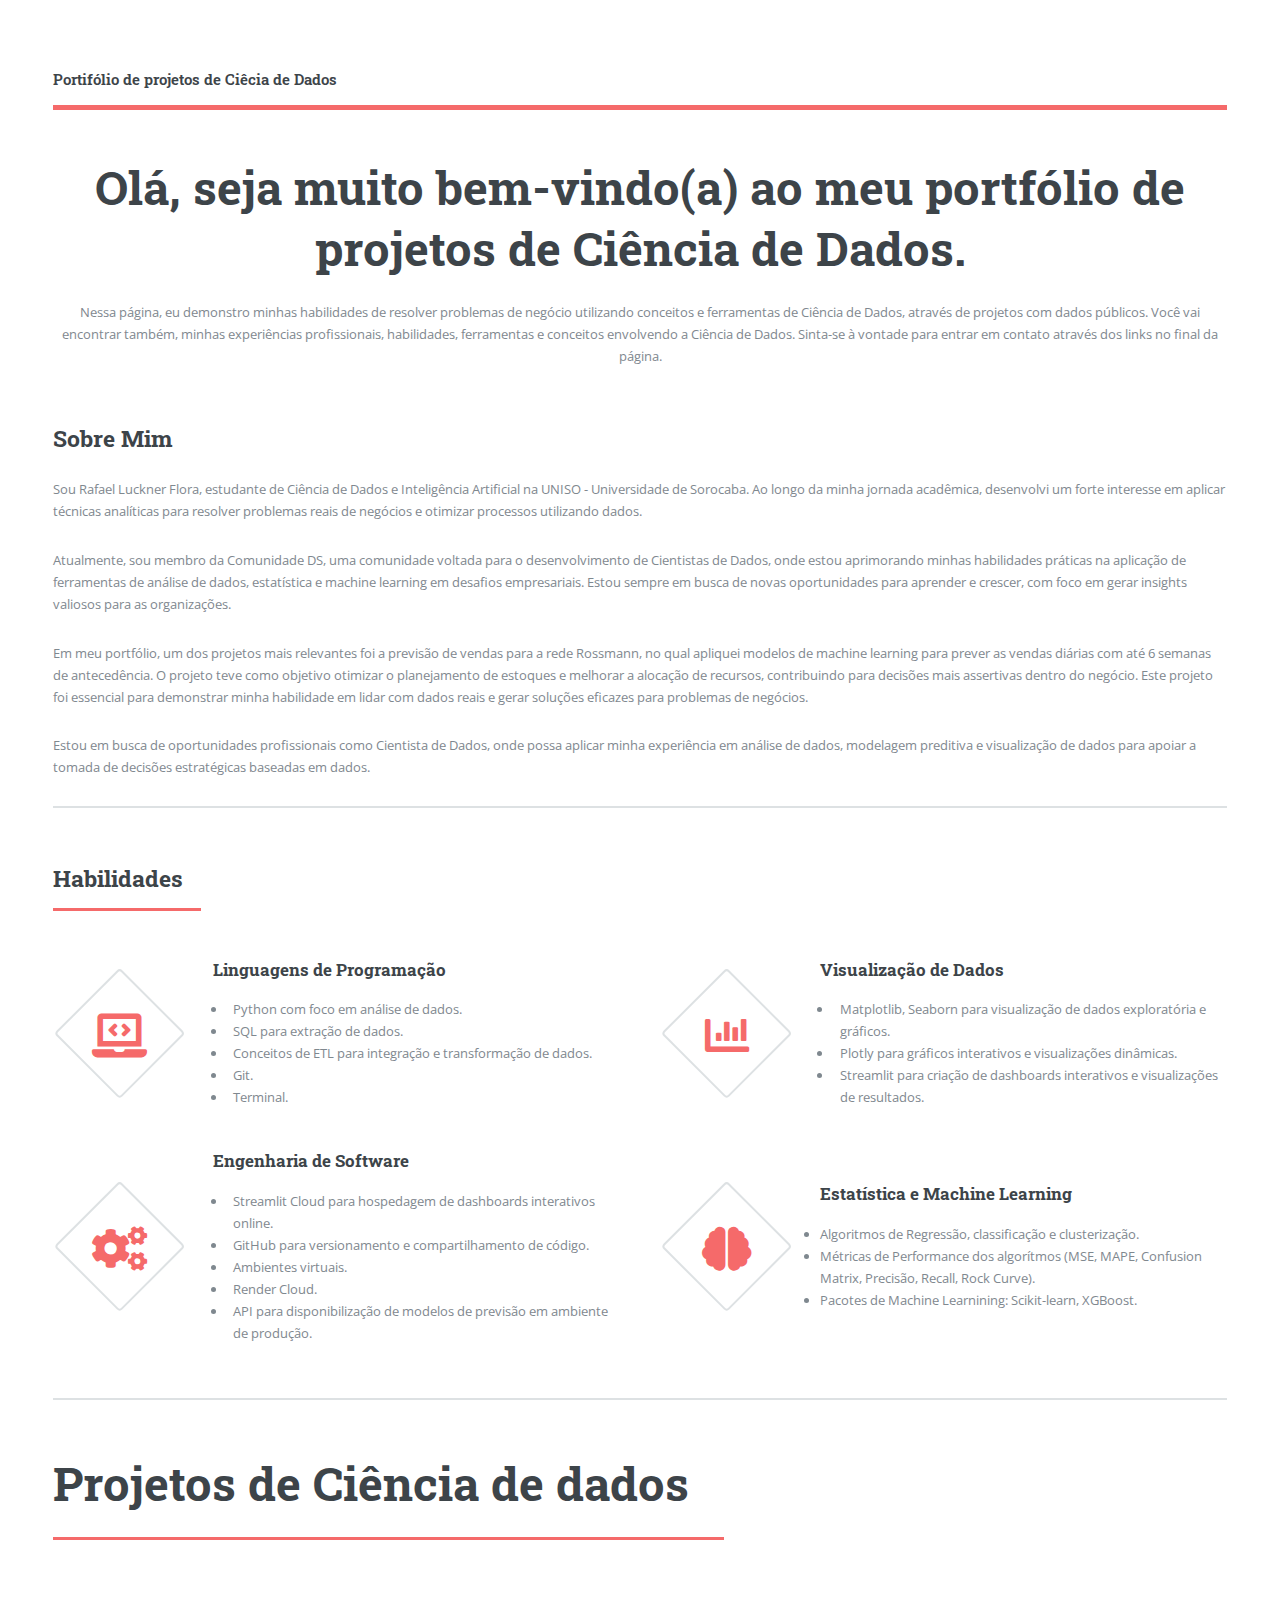
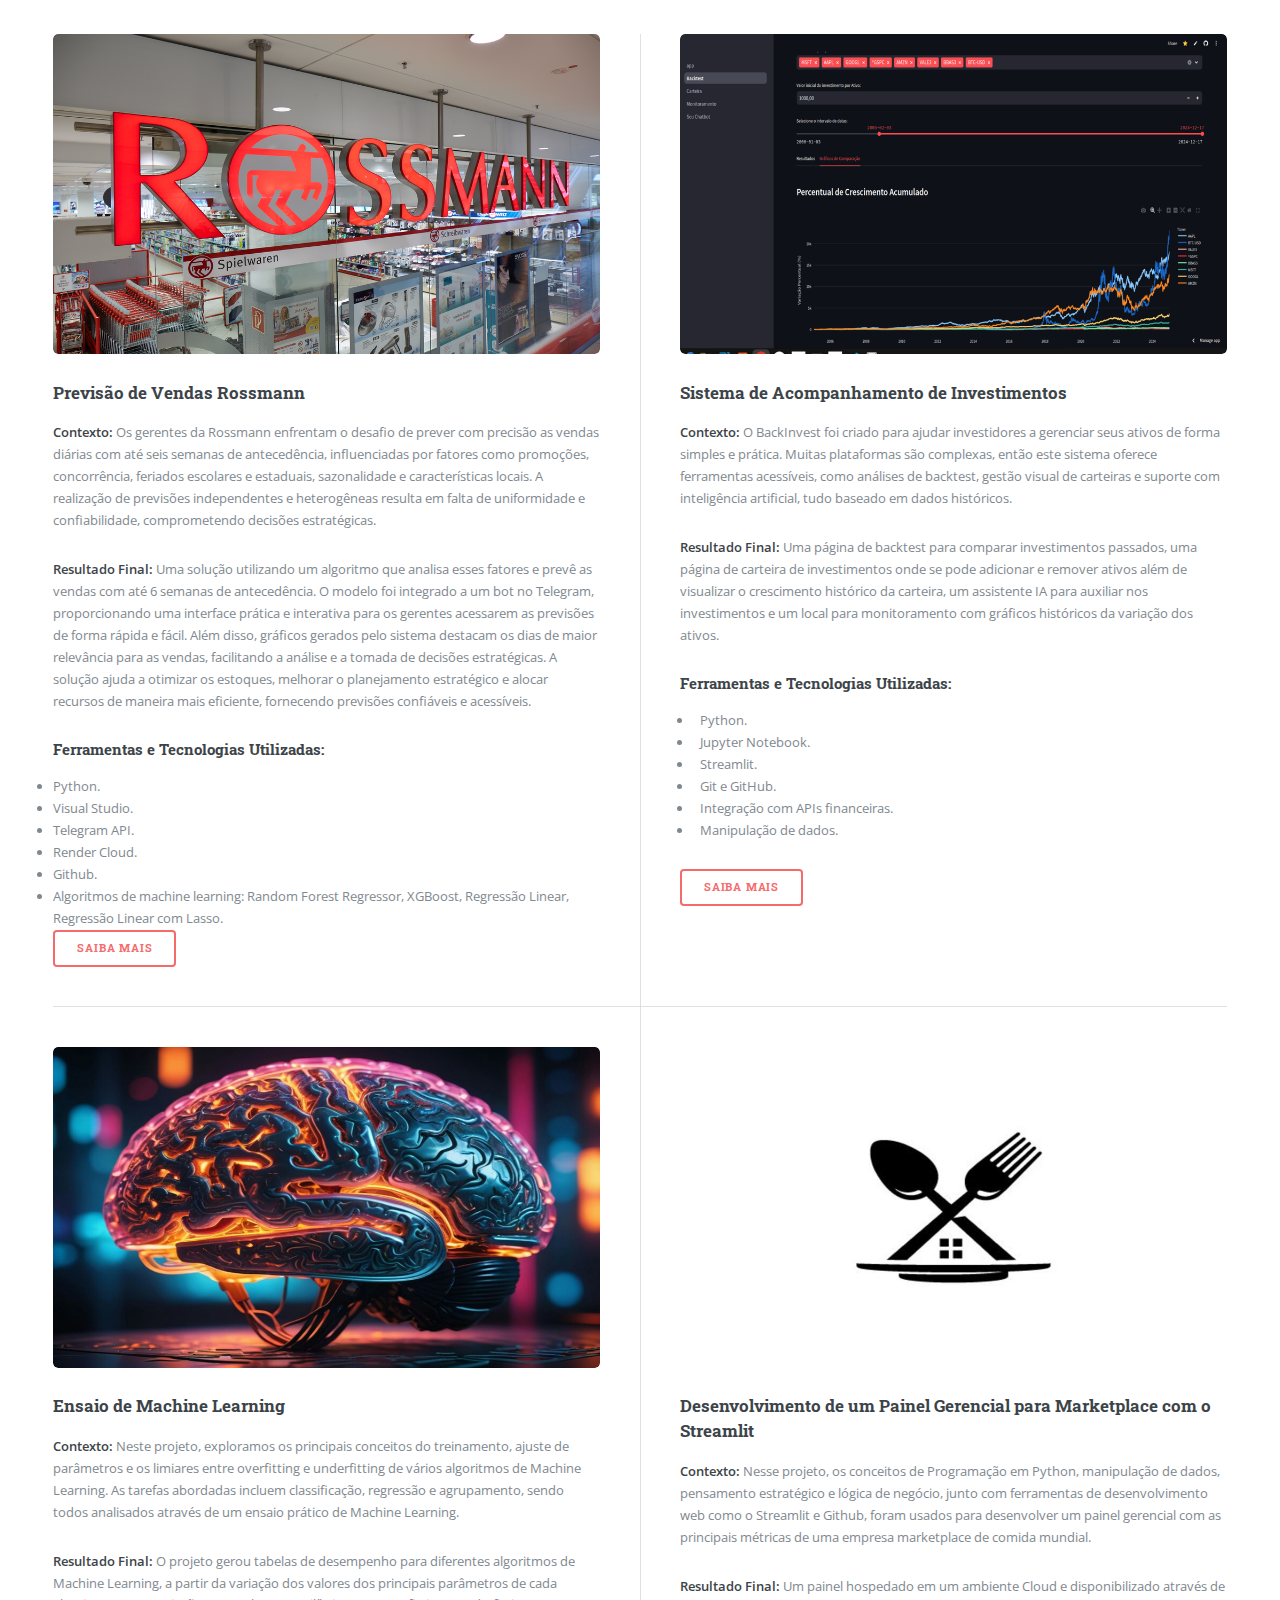
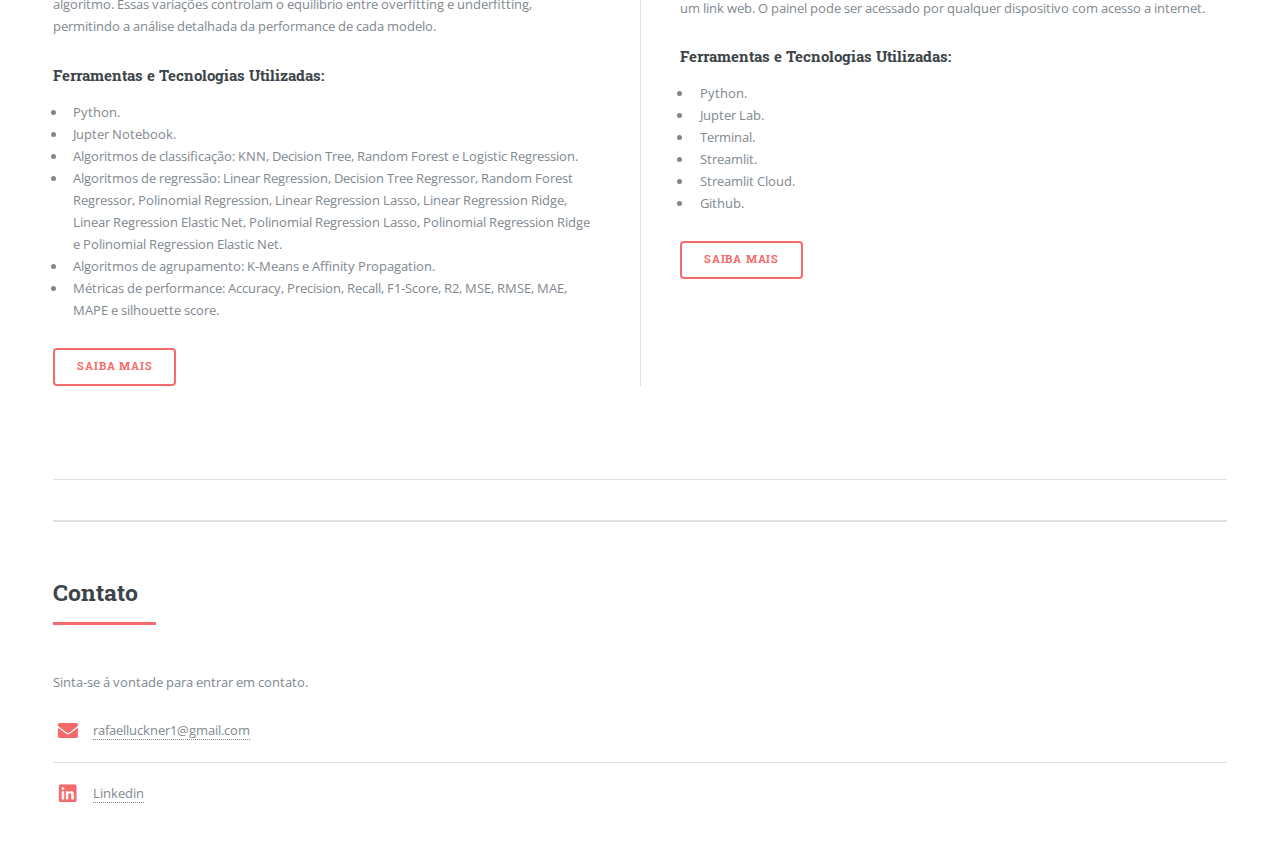
<file: index.html>
<!DOCTYPE HTML>
<!--
	Editorial by HTML5 UP
	html5up.net | @ajlkn
	Free for personal and commercial use under the CCA 3.0 license (html5up.net/license)
-->

<html>
	<head>
		<title>Portifólio de Ciência de Dados</title>
		<meta charset="utf-8" />
		<meta name="viewport" content="width=device-width, initial-scale=1, user-scalable=no" />
		<link rel="stylesheet" href="assets/css/main.css" />

	</head>
	<body class="is-preload">

		<!-- Wrapper -->
			<div id="wrapper">

				<!-- Main -->
					<div id="main">
						<div class="inner">

							<!-- Header -->
								<header id="header">
									<a href="index.html" class="logo"><strong>Portifólio de projetos de Ciêcia de Dados</strong> </a>
									
								</header>

							<!-- Banner -->
							<section id="banner">
								<div class="content">
									<header>
										<h1>Olá, seja muito bem-vindo(a) ao meu portfólio de<br />
										projetos de Ciência de Dados.</h1>
									</header>
									<p>Nessa página, eu demonstro minhas habilidades de resolver problemas de negócio utilizando conceitos e ferramentas de Ciência de Dados, 
									através de projetos com dados públicos. Você vai encontrar também, minhas experiências profissionais, habilidades, ferramentas e conceitos envolvendo a Ciência de Dados.
									Sinta-se à vontade para entrar em contato através dos links no final da página.</p>
								<!-- </div>
								<span class="image object">
									<img src="images/pic09.jpeg" alt="" />
								</span> -->
							</section>
							
							<style>
								#banner {
									display: flex;
									align-items: center;
									justify-content: space-between;
								}
							
								#banner .image {
									flex: 1;
									height: 100%;
									margin-top: 20px; /* Mover a imagem um pouco para baixo */
								}
							
								#banner .image img {
									width: 80%; /* Diminui o tamanho da imagem para 80% da largura da área disponível */
									height: auto; /* Ajusta a altura proporcionalmente */
									object-fit: cover;
								}
							
								#banner .content {
									flex: 1;
									text-align: center;
								}
							</style>

								<h2 id="content">Sobre Mim</h2>
								<p>Sou Rafael Luckner Flora, estudante de Ciência de Dados e Inteligência Artificial na UNISO - Universidade de Sorocaba. Ao longo da minha jornada acadêmica, desenvolvi um forte interesse em aplicar técnicas analíticas para resolver problemas reais de negócios e otimizar processos utilizando dados.</p>
								
								<p>Atualmente, sou membro da Comunidade DS, uma comunidade voltada para o desenvolvimento de Cientistas de Dados, onde estou aprimorando minhas habilidades práticas na aplicação de ferramentas de análise de dados, estatística e machine learning em desafios empresariais. Estou sempre em busca de novas oportunidades para aprender e crescer, com foco em gerar insights valiosos para as organizações.</p>
								
								<p>Em meu portfólio, um dos projetos mais relevantes foi a previsão de vendas para a rede Rossmann, no qual apliquei modelos de machine learning para prever as vendas diárias com até 6 semanas de antecedência. O projeto teve como objetivo otimizar o planejamento de estoques e melhorar a alocação de recursos, contribuindo para decisões mais assertivas dentro do negócio. Este projeto foi essencial para demonstrar minha habilidade em lidar com dados reais e gerar soluções eficazes para problemas de negócios.</p>
								
								<p>Estou em busca de oportunidades profissionais como Cientista de Dados, onde possa aplicar minha experiência em análise de dados, modelagem preditiva e visualização de dados para apoiar a tomada de decisões estratégicas baseadas em dados.</p>
								<section>
									<header class="major">
										<h2>Habilidades</h2>
									</header>
									<div class="features">
										<article>
											<span class="icon solid fa-laptop-code"></span>
											<div class="content">
												<h3>Linguagens de Programação</h3>
												<ul>
													<li>Python com foco em análise de dados.</li>
													<li>SQL para extração de dados.</li>
													<li>Conceitos de ETL para integração e transformação de dados.</li>
													<li>Git.</li>
													<li>Terminal.</li>

												</ul>
											</div>
										</article>
										<article>
											<span class="icon solid fa-chart-bar"></span>
											<div class="content">
												<h3>Visualização de Dados</h3>
												<ul>
													<li>Matplotlib, Seaborn para visualização de dados exploratória e gráficos.</li>
													<li>Plotly para gráficos interativos e visualizações dinâmicas.</li>
													<li>Streamlit para criação de dashboards interativos e visualizações de resultados.</li>
												</ul>
											</div>
										</article>
										<article>
											<span class="icon solid fa-cogs"></span>
											<div class="content">
												<h3>Engenharia de Software</h3>
												<ul>
													<li>Streamlit Cloud para hospedagem de dashboards interativos online.</li>
													<li>GitHub para versionamento e compartilhamento de código.</li>
													<li>Ambientes virtuais.</li>
													<li>Render Cloud.</li>
													<li>API para disponibilização de modelos de previsão em ambiente de produção.</li>
												</ul>
											</div>
										</article>
										<article>
											<span class="icon solid fa-brain"></span>

											<div class="content">
												<h3>Estatística e Machine Learning</h3>
												<li>Algoritmos de Regressão, classificação e clusterização.</li>
												<li>Métricas de Performance dos algorítmos (MSE, MAPE, Confusion Matrix, Precisão, Recall, Rock Curve).</li>
												<li>Pacotes de Machine Learnining: Scikit-learn, XGBoost.</li>
											</div>
										</article>

										
									</div>
								</section>
							<!--
							<!-- 
							<section>
								<header class="main">
									<h1>Experiências Profissionais</h1>
								</header>
								<!-- Content
									<h2 id="content">Sample Content</h2>
									<p>Praesent ac adipiscing ullamcorper semper ut amet ac risus. Lorem sapien ut odio odio nunc. Ac adipiscing nibh porttitor erat risus justo adipiscing adipiscing amet placerat accumsan. Vis. Faucibus odio magna tempus adipiscing a non. In mi primis arcu ut non accumsan vivamus ac blandit adipiscing adipiscing arcu metus praesent turpis eu ac lacinia nunc ac commodo gravida adipiscing eget accumsan ac nunc adipiscing adipiscing lorem ipsum dolor sit amet nullam veroeros adipiscing.</p>
									<div class="row">
										<!-- Break 
										<div class="col-4 col-12-medium">
											<h3>Interdum sapien gravida</h3>
											<p>Nunc lacinia ante nunc ac lobortis. Interdum adipiscing gravida odio porttitor sem non mi integer non faucibus ornare mi ut ante amet placerat aliquet. Volutpat eu sed ante lacinia sapien lorem accumsan varius montes viverra nibh in adipiscing blandit.</p>
										</div>
									</div> 

								<hr class="major" />
							<section>	
								--!>
							<!-- Section -->
								<section>
									<header class="major">
										<h1>Projetos de Ciência de dados</h1>
									</header>
									<div class="posts">
										<article>
											<a href="https://github.com/RafaelLuckner/Previsao_Vendas" class="image"><img src="images/rossmann_store.png" alt="" /></a>
											<h3> Previsão de Vendas Rossmann</h3>
											<p><strong>Contexto:</strong> Os gerentes da Rossmann enfrentam o desafio de prever com precisão as vendas diárias com até seis semanas de antecedência, influenciadas por fatores como promoções, concorrência, feriados escolares e estaduais, sazonalidade e características locais. A realização de previsões independentes e heterogêneas resulta em falta de uniformidade e confiabilidade, comprometendo decisões estratégicas.</p>

											<p><strong>Resultado Final:</strong> Uma solução utilizando um algoritmo que analisa esses fatores e prevê as vendas com até 6 semanas de antecedência. O modelo foi integrado a um bot no Telegram, proporcionando uma interface prática e interativa para os gerentes acessarem as previsões de forma rápida e fácil. Além disso, gráficos gerados pelo sistema destacam os dias de maior relevância para as vendas, facilitando a análise e a tomada de decisões estratégicas. A solução ajuda a otimizar os estoques, melhorar o planejamento estratégico e alocar recursos de maneira mais eficiente, fornecendo previsões confiáveis e acessíveis.</p>
											
											<h4>Ferramentas e Tecnologias Utilizadas:</h4>
												<li> Python.  </li>
												<li> Visual Studio. </li>
												<li> Telegram API. </li>
												<li> Render Cloud. </li>
												<li> Github. </li>
												<li> Algoritmos de machine learning:  Random Forest Regressor, XGBoost, Regressão Linear, Regressão Linear com Lasso.</li>												
											</ul>

											<ul class="actions">
												<li><a href="https://github.com/RafaelLuckner/Previsao_Vendas" class="button">Saiba mais</a></li>
											</ul>
										</article>
										<article>
											<a href="https://backinvest.streamlit.app/Backtest" class="image"><img src="images/backinvest_image.png" alt="BackInvest Logo" /></a>
											<h3>Sistema de Acompanhamento de Investimentos</h3>
											<p><strong>Contexto:</strong> O BackInvest foi criado para ajudar investidores a gerenciar seus ativos de forma simples e prática. Muitas plataformas são complexas, então este sistema oferece ferramentas acessíveis, como análises de backtest, gestão visual de carteiras e suporte com inteligência artificial, tudo baseado em dados históricos.</p>
											<p><strong>Resultado Final:</strong> Uma página de backtest para comparar investimentos passados, uma página de carteira de investimentos onde se pode adicionar e remover ativos além de visualizar o crescimento histórico da carteira, um assistente IA para auxiliar nos investimentos e um local para monitoramento com gráficos históricos da variação dos ativos.</p>
											<h4>Ferramentas e Tecnologias Utilizadas:</h4>
											<ul>
											  <li>Python.</li>
											  <li>Jupyter Notebook.</li>
											  <li>Streamlit.</li>
											  <li>Git e GitHub.</li>
											  <li>Integração com APIs financeiras.</li>
											  <li>Manipulação de dados.</li>
											</ul>
											<ul class="actions">
											  <li><a href="https://backinvest.streamlit.app/Backtest" class="button">Saiba mais</a></li>
											</ul>
										</article>

										<article>
											<a href="https://github.com/RafaelLuckner/ensaio-de-machine-learning/tree/main" class="image"><img src="images/machine_learning0.jpg" alt="" /></a>
											<h3>Ensaio de Machine Learning</h3>
											<p><strong>Contexto:</strong> Neste projeto, exploramos os principais conceitos do treinamento, ajuste de parâmetros e os limiares entre overfitting e underfitting de vários algoritmos de Machine Learning. As tarefas abordadas incluem classificação, regressão e agrupamento, sendo todos analisados através de um ensaio prático de Machine Learning.</p>
											
											<p><strong>Resultado Final:</strong> O projeto gerou tabelas de desempenho para diferentes algoritmos de Machine Learning, a partir da variação dos valores dos principais parâmetros de cada algoritmo. Essas variações controlam o equilíbrio entre overfitting e underfitting, permitindo a análise detalhada da performance de cada modelo.</p>
											
											<h4>Ferramentas e Tecnologias Utilizadas:</h4>
											<ul>
												<li> Python.  </li>
												<li> Jupter Notebook. </li>
												<li> Algoritmos de classificação: KNN, Decision Tree, Random Forest e Logistic Regression.</li>
												<li> Algoritmos de regressão:  Linear Regression, Decision Tree Regressor, Random Forest Regressor, Polinomial Regression, Linear Regression Lasso, Linear Regression Ridge, Linear Regression Elastic Net, Polinomial Regression Lasso, Polinomial Regression Ridge e Polinomial Regression Elastic Net.</li>
												<li> Algoritmos de agrupamento:  K-Means e Affinity Propagation.</li>
												<li> Métricas de performance:  Accuracy, Precision, Recall, F1-Score, R2, MSE, RMSE, MAE, MAPE e silhouette score.</li>
											</ul>
											<ul class="actions">
												<li><a href="https://github.com/RafaelLuckner/ensaio-de-machine-learning/tree/main" class="button">Saiba Mais</a></li>
											</ul>
										</article>
										<article>
											<a href="https://github.com/RafaelLuckner/Projeto_Fome_Zero" class="image"><img src="images/Restaurant-Logo.jpg" alt="" /></a>
											<h3>Desenvolvimento de um Painel Gerencial para Marketplace com o Streamlit </h3>
											<p><strong>Contexto:</strong> Nesse projeto, os conceitos de Programação em Python, manipulação de dados, pensamento estratégico e lógica de negócio, junto com ferramentas de desenvolvimento web como o Streamlit e Github, foram usados para desenvolver um painel gerencial com as principais métricas de uma empresa marketplace de comida mundial.</p>
											<p><strong>Resultado Final:</strong> Um painel hospedado em um ambiente Cloud e disponibilizado através de um link web. O painel pode ser acessado por qualquer dispositivo com acesso a internet. </p>
											<h4>Ferramentas e Tecnologias Utilizadas:</h4>
											<ul>
												<li> Python. </li>
												<li> Jupter Lab.</li>
												<li> Terminal.</li>
												<li> Streamlit.</li>
												<li> Streamlit Cloud.</li>
												<li> Github. </li>
											</ul>
											<ul class="actions">
												<li><a href="https://github.com/RafaelLuckner/Projeto_Fome_Zero" class="button">Saiba mais</a></li>
											</ul>
										</article>

										
									</div>
							</section>
								<hr class="major" />
								<section>
									<header class="major">
										<h2>Contato</h2>
									</header>
									<p>Sinta-se á vontade para entrar em contato.</p>
									<ul class="contact">
										<li class="icon solid fa-envelope"><a href="#">rafaelluckner1@gmail.com</a></li>
										<li class="icon brands fa-linkedin"> <a href="https://www.linkedin.com/in/rafael-luckner">Linkedin</a></li>
									</ul>
								</section>

					
					</div>		
				</div>

			</div>

		<!-- Scripts -->
			<script src="assets/js/jquery.min.js"></script>
			<script src="assets/js/browser.min.js"></script>
			<script src="assets/js/breakpoints.min.js"></script>
			<script src="assets/js/util.js"></script>
			<script src="assets/js/main.js"></script>

	</body>
</html>
</file>
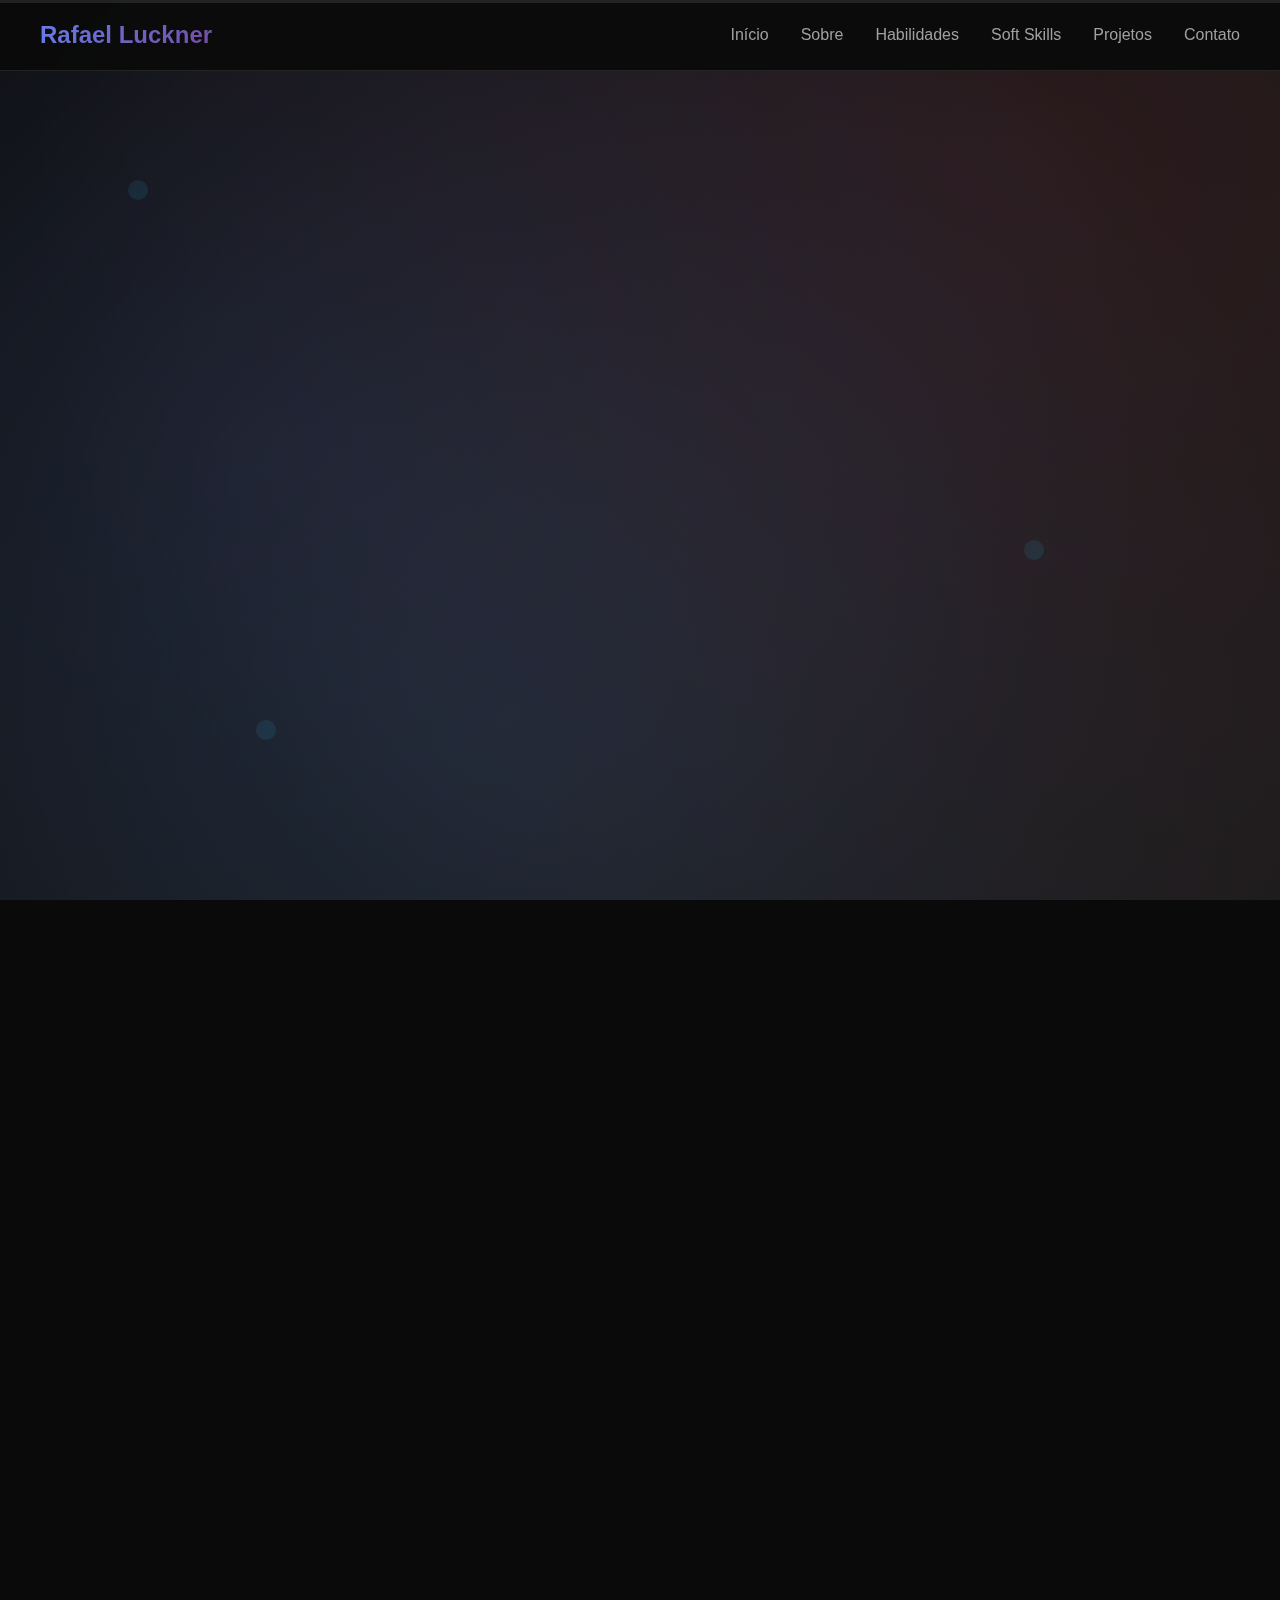
<file: test.html>
<!DOCTYPE html>
<html lang="pt-BR">
<head>
    <meta charset="UTF-8">
    <meta name="viewport" content="width=device-width, initial-scale=1.0">
    <title>Rafael Luckner | Data Science Portfolio</title>
    <link rel="icon" href="images/transformacao.png" type="image/png">
    <link href="https://cdnjs.cloudflare.com/ajax/libs/font-awesome/6.4.0/css/all.min.css" rel="stylesheet">
    <link rel="stylesheet" href="styles.css">
</head>
<body>
    <div class="animated-bg"></div>
    
    <!-- Scroll Indicator -->
    <div class="scroll-indicator">
        <div class="scroll-progress"></div>
    </div>

    <!-- Navigation -->
    <nav class="navbar">
        <div class="nav-container">
            <div class="logo">Rafael Luckner</div>
            <ul class="nav-links">
                <li><a href="#home">Início</a></li>
                <li><a href="#about">Sobre</a></li>
                <li><a href="#skills">Habilidades</a></li>
                <li><a href="#soft-skills">Soft Skills</a></li>
                <li><a href="#projects">Projetos</a></li>
                <li><a href="#contact">Contato</a></li>
            </ul>
        </div>
    </nav>

    <!-- Hero Section -->
    <section id="home" class="hero">
        <div class="floating-elements">
            <div class="floating-element"></div>
            <div class="floating-element"></div>
            <div class="floating-element"></div>
        </div>
        <div class="hero-content">
            <p class="hero-subtitle">Cientista de Dados</p>
            <h1 class="hero-title">Transformando Dados em Insights</h1>
            <p class="hero-description">
                Focado em resolver problemas de negócio através de análise de dados, 
                machine learning e visualizações interativas para auxiliar a tomada de decisão.
            </p>
            <div class="cta-buttons">
                <a href="#projects" class="btn btn-primary">Ver Projetos</a>
                <a href="#contact" class="btn btn-secondary">Fale Comigo</a>
            </div>
        </div>
    </section>

    <!-- About Section -->
    <section id="about" class="section">
        <h2 class="section-title fade-in-up">Sobre Mim</h2>
        <div class="about-content">
            <div class="about-text fade-in-up">
                <p>
                    Sou Rafael Luckner Flora, estudante de <strong>Ciência de Dados e Inteligência Artificial</strong> 
                    na UNISO - Universidade de Sorocaba. Ao longo da minha jornada acadêmica, desenvolvi uma 
                    paixão por transformar dados complexos em soluções práticas para negócios.
                </p>
                <p>
                    Como membro ativo da <strong>Comunidade DS</strong>, estou constantemente aprimorando minhas 
                    habilidades em análise de dados, estatística e machine learning. Meu foco está em 
                    criar valor real através de insights baseados em dados.
                </p>
                <p>
                Em meu portfólio, destaco o projeto de Otimização de Marketing para Seguros, onde desenvolvi
                um modelo preditivo que identifica clientes propensos a adquirir seguro de automóvel, 
                otimizando campanhas de marketing e aumentando a taxa de conversão da equipe de vendas.
                </p>
            </div>
            <div class="about-visual fade-in-up">
                <div class="stats-grid">
                    <div class="stat-item">
                        <div class="stat-number">5+</div>
                        <div class="stat-label">Projetos Completos</div>
                    </div>
                    <div class="stat-item">
                        <div class="stat-number">3</div>
                        <div class="stat-label">Anos de Estudo</div>
                    </div>
                    <div class="stat-item">
                        <div class="stat-number">10+</div>
                        <div class="stat-label">Tecnologias</div>
                    </div>
                    <div class="stat-item">
                        <div class="stat-number">100%</div>
                        <div class="stat-label">Dedicação</div>
                    </div>
                </div>
            </div>
        </div>
    </section>

    <!-- Skills Section -->
    <section id="skills" class="section">
        <h2 class="section-title fade-in-up">Habilidades Técnicas</h2>
        <div class="skills-grid">
            <div class="skill-card fade-in-up">
                <div class="skill-icon">
                    <i class="fas fa-code"></i>
                </div>
                <h3 class="skill-title">Programação & Ferramentas</h3>
                <ul class="skill-list">
                    <li>Python (Pandas, NumPy, Scikit-learn)</li>
                    <li>SQL para análise e extração de dados</li>
                    <li>Git/GitHub para versionamento</li>
                    <li>Terminal e linha de comando</li>
                </ul>
            </div>

            <div class="skill-card fade-in-up">
                <div class="skill-icon">
                    <i class="fas fa-chart-line"></i>
                </div>
                <h3 class="skill-title">Visualização de Dados</h3>
                <ul class="skill-list">
                    <li>Power BI e Looker para dashboards</li>
                    <li>Streamlit para apps interativos</li>
                    <li>Matplotlib, Seaborn, Plotly</li>
                    <li>Storytelling com dados</li>
                </ul>
            </div>

            <div class="skill-card fade-in-up">
                <div class="skill-icon">
                    <i class="fas fa-brain"></i>
                </div>
                <h3 class="skill-title">Machine Learning</h3>
                <ul class="skill-list">
                    <li>Algoritmos de classificação e regressão e clusterização</li>
                    <li>Pacotes de Machine Learnining: Scikit-learn, XGBoost</li>
                    <li>Métricas de Performance dos algorítmos (MSE, MAPE, Confusion Matrix, Precisão, Recall, Rock Curve)</li>
                    <li>Experiência com curvas de ganho e lucro para otimizar decisões de negócios</li>
                </ul>
            </div>

            <div class="skill-card fade-in-up">
                <div class="skill-icon">
                    <i class="fas fa-cloud"></i>
                </div>
                <h3 class="skill-title">Deploy & Produção</h3>
                <ul class="skill-list">
                    <li>APIs Flask para modelos em produção</li>
                    <li>Render Cloud para hospedagem</li>
                    <li>ETL e pipelines de dados</li>
                    <li>Ambientes virtuais e containerização</li>
                </ul>
            </div>
            <!-- Card para IA Generativa -->
            <div class="skill-card fade-in-up">
                <div class="skill-icon">
                    <i class="fas fa-robot"></i>
                </div>
                <h3 class="skill-title">IA Generativa & Automação</h3>
                <ul class="skill-list">
                    <li>ChatGPT, Claude e modelos de linguagem</li>
                    <li>Prompt Engineering avançado</li>
                    <li>N8N para automações inteligentes</li>
                    <li>Integração de APIs de IA em workflows</li>
                </ul>
            </div>
            <!-- Card para Gestão de Projetos -->
            <div class="skill-card fade-in-up">
                <div class="skill-icon">
                    <i class="fas fa-tasks"></i>
                </div>
                <h3 class="skill-title">Gestão de Projetos</h3>
                <ul class="skill-list">
                    <li>Metodologia CRISP-DM para Data Science</li>
                    <li>Scrum e práticas ágeis</li>
                    <li>Ferramentas: Notion, Trello</li>
                    <li>Planejamento e acompanhamento de entregas</li>
                </ul>
            </div>
        </div>

    </section>
    <!-- Soft Skills Section -->
    <section id="soft-skills" class="section">
        <h2 class="section-title fade-in-up">Competências Comportamentais</h2>
        <div class="soft-skills-grid">
            <div class="soft-skill-item fade-in-up">
                <div class="soft-skill-icon">
                    <i class="fas fa-lightbulb"></i>
                </div>
                <h3 class="soft-skill-title">Pensamento Analítico</h3>
                <p class="soft-skill-description">
                    Capacidade de quebrar problemas complexos em partes menores, 
                    identificar padrões e desenvolver soluções baseadas em dados.
                </p>
                <div class="soft-skill-level">
                    <div class="skill-dot active"></div>
                    <div class="skill-dot active"></div>
                    <div class="skill-dot active"></div>
                    <div class="skill-dot active"></div>
                    <div class="skill-dot active"></div>
                </div>
            </div>
            <div class="soft-skill-item fade-in-up">
                <div class="soft-skill-icon">
                    <i class="fas fa-tasks"></i>
                </div>
                <h3 class="soft-skill-title">Gestão de Projetos</h3>
                <p class="soft-skill-description">
                    Experiência em coordenar projetos de Data Science do início ao fim, 
                    aplicando metodologias ágeis e garantindo entregas de qualidade.
                </p>
                <div class="soft-skill-level">
                    <div class="skill-dot active"></div>
                    <div class="skill-dot active"></div>
                    <div class="skill-dot active"></div>
                    <div class="skill-dot active"></div>
                    <div class="skill-dot"></div>
                </div>
            </div>
            <div class="soft-skill-item fade-in-up">
                <div class="soft-skill-icon">
                    <i class="fas fa-comments"></i>
                </div>
                <h3 class="soft-skill-title">Comunicação</h3>
                <p class="soft-skill-description">
                    Habilidade para traduzir insights técnicos em linguagem acessível 
                    para stakeholders, facilitando a tomada de decisão.
                </p>
                <div class="soft-skill-level">
                    <div class="skill-dot active"></div>
                    <div class="skill-dot active"></div>
                    <div class="skill-dot active"></div>
                    <div class="skill-dot active"></div>
                    <div class="skill-dot"></div>
                </div>
            </div>

            <div class="soft-skill-item fade-in-up">
                <div class="soft-skill-icon">
                    <i class="fas fa-users"></i>
                </div>
                <h3 class="soft-skill-title">Trabalho em Equipe</h3>
                <p class="soft-skill-description">
                    Experiência colaborando com equipes multidisciplinares, 
                    compartilhando conhecimento e aprendendo continuamente.
                </p>
                <div class="soft-skill-level">
                    <div class="skill-dot active"></div>
                    <div class="skill-dot active"></div>
                    <div class="skill-dot active"></div>
                    <div class="skill-dot active"></div>
                    <div class="skill-dot"></div>
                </div>
            </div>

            <div class="soft-skill-item fade-in-up">
                <div class="soft-skill-icon">
                    <i class="fas fa-clock"></i>
                </div>
                <h3 class="soft-skill-title">Gestão de Tempo</h3>
                <p class="soft-skill-description">
                    Capacidade de priorizar tarefas, gerenciar múltiplos projetos 
                    e entregar resultados dentro dos prazos estabelecidos.
                </p>
                <div class="soft-skill-level">
                    <div class="skill-dot active"></div>
                    <div class="skill-dot active"></div>
                    <div class="skill-dot active"></div>
                    <div class="skill-dot active"></div>
                    <div class="skill-dot"></div>
                </div>
            </div>

            <div class="soft-skill-item fade-in-up">
                <div class="soft-skill-icon">
                    <i class="fas fa-chart-line"></i>
                </div>
                <h3 class="soft-skill-title">Visão de Negócio</h3>
                <p class="soft-skill-description">
                    Compreensão de como os insights de dados se traduzem em 
                    valor para o negócio e impacto nos resultados da empresa.
                </p>
                <div class="soft-skill-level">
                    <div class="skill-dot active"></div>
                    <div class="skill-dot active"></div>
                    <div class="skill-dot active"></div>
                    <div class="skill-dot active"></div>
                    <div class="skill-dot"></div>
                </div>
            </div>
        </div>
    </section>

    <!-- Projects Section -->
    <section id="projects" class="section">
        <h2 class="section-title fade-in-up">Meus Projetos</h2>
        
        <div class="projects-tabs fade-in-up">
            <button class="tab-btn active" onclick="showTab('data-science')">Ciência de Dados</button>
            <button class="tab-btn" onclick="showTab('bi-reports')">Business Intelligence</button>
            <button class="tab-btn" onclick="showTab('personal-projects')">Projetos Pessoais</button>
        </div>

        <div id="data-science" class="projects-grid">
            <div class="project-card fade-in-up">
                <div class="project-image">
                    <i class="fas fa-shield-alt"></i>
                    <a href="https://github.com/RafaelLuckner/Propensao_Compra" class="image"><img src="images/seguro_automovel.jpg" alt="" /></a>
                </div>
                <div class="project-content">
                    <h3 class="project-title">Otimização de Marketing para Seguros</h3>
                    <p class="project-description">
                        Modelo preditivo para identificar clientes propensos a adquirir seguro de automóvel, 
                        otimizando campanhas de marketing e aumentando a taxa de conversão da equipe de vendas.
                    </p>
                    <div class="project-tech">
                        <span class="tech-tag">Python</span>
                        <span class="tech-tag">Scikit-learn</span>
                        <span class="tech-tag">Flask</span>
                        <span class="tech-tag">Random Forest</span>
                        <span class="tech-tag">API</span>
                    </div>
                    <a href="https://github.com/RafaelLuckner/Propensao_Compra" class="project-link">
                        Projeto Completo<i class="fas fa-arrow-right"></i>
                        <i class="fab fa-github"></i>
                    </a>
                </div>
            </div>

            <div class="project-card fade-in-up">
                <div class="project-image">
                    <i class="fas fa-store"></i>
                    <a href="https://github.com/RafaelLuckner/Previsao_Vendas" class="image"><img src="images/rossmann_store.png" alt="" /></a>
                </div>
                <div class="project-content">
                    <h3 class="project-title">Previsão de Vendas Rossmann</h3>
                    <p class="project-description">
                        Sistema de previsão de vendas com 6 semanas de antecedência, considerando sazonalidade, 
                        promoções e fatores externos. Implementado via bot do Telegram para acesso prático.
                    </p>
                    <div class="project-tech">
                        <span class="tech-tag">XGBoost</span>
                        <span class="tech-tag">Time Series</span>
                        <span class="tech-tag">Telegram Bot</span>
                        <span class="tech-tag">Render Cloud</span>
                    </div>
                    <a href="https://github.com/RafaelLuckner/Previsao_Vendas" class="project-link">
                        Projeto Completo <i class="fas fa-arrow-right"></i>
                        <i class="fab fa-github"></i>

                    </a>
                </div>
            </div>
            <div class="project-card fade-in-up">
                <div class="project-image">
                    <a href="https://github.com/RafaelLuckner/Recomendacao_Musicas" class="image"><img src="images/logo_vazada_m4u_laranja.png" alt="" /></a>
                </div>
                <div class="project-content">
                    <h3 class="project-title">M4U - Music For You</h3>
                    <p class="project-description">
                        Sistema de recomendação musical personalizado usando Machine Learning. Combina análise de histórico, 
                        preferências de gênero e conteúdo para sugerir músicas alinhadas ao gosto do usuário.
                    </p>
                    <div class="project-tech">
                        <span class="tech-tag">KNN</span>
                        <span class="tech-tag">Streamlit</span>
                        <span class="tech-tag">MongoDB</span>
                        <span class="tech-tag">Scikit-Learn</span>
                    </div>
                    <a href="https://github.com/RafaelLuckner/Recomendacao_Musicas" class="project-link">
                        Projeto Completo<i class="fas fa-arrow-right"></i>
                        <i class="fab fa-github"></i>
                    </a>
                    </a>
                </div>
            </div>
            <div class="project-card fade-in-up">
                <div class="project-image">
                    <i class="fas fa-robot"></i>
                    <a href="https://github.com/RafaelLuckner/ensaio-de-machine-learning/tree/main" class="image"><img src="images/machine_learning0.jpg" alt="" /></a>
                </div>
                <div class="project-content">
                    <h3 class="project-title">Ensaio de Machine Learning</h3>
                    <p class="project-description">
                        Análise comparativa de algoritmos de ML explorando overfitting, underfitting e 
                        otimização de hiperparâmetros. Estudo completo com métricas de performance.
                    </p>
                    <div class="project-tech">
                        <span class="tech-tag">Scikit-learn</span>
                        <span class="tech-tag">Hyperparameter Tuning</span>
                        <span class="tech-tag">Model Evaluation</span>
                        <span class="tech-tag">Statistical Analysis</span>
                    </div>
                    <a href="https://github.com/RafaelLuckner/ensaio-de-machine-learning" class="project-link">
                        Projeto Completo<i class="fas fa-arrow-right"></i>
                        <i class="fab fa-github"></i>
                    </a>
                    </a>
                </div>
            </div>
        </div>

        <div id="bi-reports" class="projects-grid" style="display: none;">
            <div class="project-card fade-in-up">
                <div class="project-image">
                    <i class="fas fa-book"></i>
                    <a href="https://dash-library-marketplace.streamlit.app/" class="image">
                        <img src="images/bookstore-dashboard.jpg" alt="Dashboard Livraria" />
                    </a>
                </div>
                <div class="project-content">
                    <h3 class="project-title">Dashboard Vendas - Livraria</h3>
                    <p class="project-description">
                        Dashboard interativo com foco em inteligência comercial, exibindo métricas por gênero literário,
                        sazonalidade de vendas, comportamento de preços e oportunidades estratégicas para alavancar receita.
                    </p>
                    <div class="project-tech">
                        <span class="tech-tag">Streamlit</span>
                        <span class="tech-tag">Python</span>
                        <span class="tech-tag">Análise de Vendas</span>
                        <span class="tech-tag">Business Insights</span>
                    </div>
                    <a href="https://dash-library-marketplace.streamlit.app/" class="project-link">
                        Ver Online <i class="fas fa-arrow-right"></i>
                    </a>
                </div>
            </div>

            <div class="project-card fade-in-up">
                <div class="project-image">
                    <i class="fas fa-chart-bar"></i>
                    <a href="https://app.powerbi.com/links/z50o2hCHtz?ctid=d987bd71-a5f1-44e3-bb25-e111ab6ffa13&pbi_source=linkShare" class="image"><img src="images/dash_clientes.png" alt="Dashboard Power BI Contratos" /></a>
                </div>
                <div class="project-content">
                    <h3 class="project-title">Dashboard Power BI - Contratos</h3>
                    <p class="project-description">
                        Análise de performance de contratos e RH com R$ 51,399 Mi em contratos (+60,99% da meta). 
                        Dashboard interativo com distribuição salarial e geográfica.
                    </p>
                    <div class="project-tech">
                        <span class="tech-tag">Power BI</span>
                        <span class="tech-tag">DAX</span>
                        <span class="tech-tag">Data Modeling</span>
                        <span class="tech-tag">Business Analytics</span>
                    </div>
                    <a href="https://app.powerbi.com/links/z50o2hCHtz?ctid=d987bd71-a5f1-44e3-bb25-e111ab6ffa13&pbi_source=linkShare" class="project-link">
                        Ver Dashboard <i class="fas fa-arrow-right"></i>
                    </a>
                </div>
            </div>


            <div class="project-card fade-in-up">
                <div class="project-image">
                    <i class="fas fa-utensils"></i>
                    <a href="https://github.com/RafaelLuckner/Projeto_Fome_Zero" class="image"><img src="images/Restaurant-Logo.jpg" alt="" /></a>

                </div>
                <div class="project-content">
                    <h3 class="project-title">Dashboard Marketplace Fome Zero</h3>
                    <p class="project-description">
                        Painel gerencial completo para marketplace de delivery, com métricas estratégicas 
                        de negócio, análise geográfica e KPIs de performance operacional.
                    </p>
                    <div class="project-tech">
                        <span class="tech-tag">Streamlit</span>
                        <span class="tech-tag">Python</span>
                        <span class="tech-tag">Data Visualization</span>
                        <span class="tech-tag">KPIs</span>
                    </div>
                    <a href="https://github.com/RafaelLuckner/Projeto_Fome_Zero" class="project-link">
                        Projeto Completo <i class="fas fa-arrow-right"></i>
                        <i class="fab fa-github"></i>
                    </a>
                </div>
            </div>


        </div>

        <div id="personal-projects" class="projects-grid" style="display: none;">
            <div class="project-card fade-in-up">
                <div class="project-image">
                    <i class="fas fa-chart-line"></i>
                    <a href="https://backinvest.streamlit.app/Backtest" class="image"><img src="images/backinvest_image.png" alt="BackInvest Logo" /></a>
                </div>
                <div class="project-content">
                    <h3 class="project-title">BackInvest - Sistema de Investimentos</h3>
                    <p class="project-description">
                        Plataforma completa para análise de investimentos com backtest histórico, 
                        gestão de carteiras e suporte com IA para decisões financeiras.
                    </p>
                    <div class="project-tech">
                        <span class="tech-tag">Streamlit</span>
                        <span class="tech-tag">Financial APIs</span>
                        <span class="tech-tag">Portfolio Analysis</span>
                        <span class="tech-tag">Data Science</span>
                    </div>
                    <a href="https://backinvest.streamlit.app/Backtest" class="project-link">
                        Ver Aplicação <i class="fas fa-arrow-right"></i>
                    </a>
                </div>
            </div>

            <div class="project-card fade-in-up">
                <div class="project-image">
                    <i class="fas fa-thermometer-half"></i>
                    <a href="https://github.com/RafaelLuckner/Dashboard_Temperatura_Real" class="image"><img src="images/dash_temperatura.jpg" alt="Dashboard Temperatura" /></a>

                </div>
                <div class="project-content">
                    <h3 class="project-title">Dashboard Temperatura Real-Time</h3>
                    <p class="project-description">
                        Sistema de monitoramento de temperatura em tempo real com visualizações 
                        dinâmicas e histórico de dados para automação e controle ambiental.
                    </p>
                    <div class="project-tech">
                        <span class="tech-tag">Real-time Data</span>
                        <span class="tech-tag">IoT Simulation</span>
                        <span class="tech-tag">Interactive Charts</span>
                        <span class="tech-tag">Automation</span>
                    </div>
                    <a href="https://github.com/RafaelLuckner/Dashboard_Temperatura_Real" class="project-link">
                        Projeto Completo<i class="fas fa-arrow-right"></i>
                        <i class="fab fa-github"></i>
                    </a>
                    </a>
                </div>
            </div>
        </div>
    </section>

    <!-- Contact Section -->
    <section id="contact" class="section">
        <h2 class="section-title fade-in-up">Vamos Trabalhar Juntos?</h2>
        <div class="contact-container">
            <div class="contact-info fade-in-up">
                <h3>Entre em Contato</h3>
                <p>
                    Estou sempre aberto a novas oportunidades e desafios em Ciência de Dados. 
                    Se você tem um projeto interessante ou quer discutir como posso ajudar 
                    sua empresa a tomar decisões baseadas em dados, vamos conversar!
                </p>
                <div class="contact-links">
                    <a href="mailto:rafaelluckner1@gmail.com" class="contact-link">
                        <div class="contact-icon">
                            <i class="fas fa-envelope"></i>
                        </div>
                        <div>
                            <strong>Email</strong><br>
                            rafaelluckner1@gmail.com
                        </div>
                    </a>
                    <a href="https://www.linkedin.com/in/rafael-luckner" class="contact-link" target="_blank">
                        <div class="contact-icon">
                            <i class="fab fa-linkedin"></i>
                        </div>
                        <div>
                            <strong>LinkedIn</strong><br>
                            /in/rafael-luckner
                        </div>
                    </a>
                    <a href="https://github.com/RafaelLuckner" class="contact-link" target="_blank">
                        <div class="contact-icon">
                            <i class="fab fa-github"></i>
                        </div>
                        <div>
                            <strong>GitHub</strong><br>
                            /RafaelLuckner
                        </div>
                    </a>
                </div>
            </div>
            <div class="contact-visual fade-in-up">
                <div class="floating-elements">
                    <div class="floating-element"></div>
                    <div class="floating-element"></div>
                    <div class="floating-element"></div>
                </div>
            </div>
        </div>
    </section>
    <!-- Linkando o arquivo JS -->
    <script src="script.js"></script>
</body>
</html>
</file>
<file: styles.css>
:root {
    --primary-gradient: linear-gradient(135deg, #667eea 0%, #764ba2 100%);
    --secondary-gradient: linear-gradient(135deg, #f093fb 0%, #f5576c 100%);
    --accent-gradient: linear-gradient(135deg, #4facfe 0%, #00f2fe 100%);
    --dark-gradient: linear-gradient(135deg, #0c0c0c 0%, #1a1a1a 100%);
    --text-primary: #ffffff;
    --text-secondary: #a0a0a0;
    --bg-dark: #0a0a0a;
    --bg-card: rgba(255, 255, 255, 0.05);
    --glow-color: rgba(102, 126, 234, 0.5);
}

* {
    margin: 0;
    padding: 0;
    box-sizing: border-box;
}

body {
    font-family: 'Inter', -apple-system, BlinkMacSystemFont, sans-serif;
    background: var(--bg-dark);
    color: var(--text-primary);
    overflow-x: hidden;
    line-height: 1.6;
}

/* Animated Background */
.animated-bg {
    position: fixed;
    top: 0;
    left: 0;
    width: 100%;
    height: 100%;
    z-index: -1;
    background: var(--dark-gradient);
}

.animated-bg::before {
    content: '';
    position: absolute;
    top: 0;
    left: 0;
    width: 100%;
    height: 100%;
    background: 
        radial-gradient(circle at 20% 50%, rgba(102, 126, 234, 0.1) 0%, transparent 80%),
        radial-gradient(circle at 80% 20%, rgba(245, 87, 108, 0.1) 0%, transparent 80%),
        radial-gradient(circle at 40% 80%, rgba(79, 172, 254, 0.1) 0%, transparent 80%);
    animation: backgroundFlow 200s ease-in-out infinite;
}

/* Navigation */
.navbar {
    position: fixed;
    top: 0;
    width: 100%;
    padding: 1rem 2rem;
    background: rgba(10, 10, 10, 0.9);
    backdrop-filter: blur(20px);
    border-bottom: 1px solid rgba(255, 255, 255, 0.1);
    z-index: 1000;
    transition: all 0.3s ease;
}

.nav-container {
    max-width: 1200px;
    margin: 0 auto;
    display: flex;
    justify-content: space-between;
    align-items: center;
}

.logo {
    font-size: 1.5rem;
    font-weight: 700;
    background: var(--primary-gradient);
    -webkit-background-clip: text;
    -webkit-text-fill-color: transparent;
    background-clip: text;
}

.nav-links {
    display: flex;
    gap: 2rem;
    list-style: none;
}

.nav-links a {
    color: var(--text-secondary);
    text-decoration: none;
    font-weight: 500;
    transition: all 0.3s ease;
    position: relative;
}

.nav-links a:hover {
    color: var(--text-primary);
    transform: translateY(-2px);
}

.nav-links a::after {
    content: '';
    position: absolute;
    bottom: -5px;
    left: 0;
    width: 0;
    height: 2px;
    background: var(--primary-gradient);
    transition: width 0.3s ease;
}

.nav-links a:hover::after {
    width: 100%;
}

/* Hero Section */
.hero {
    min-height: 100vh;
    display: flex;
    align-items: center;
    justify-content: center;
    text-align: center;
    padding: 0 2rem;
    position: relative;
}

.hero-content {
    max-width: 1100px;
    animation: fadeInUp 1s ease-out;
}

.hero-subtitle {
    font-size: 1.2rem;
    color: var(--text-secondary);
    margin-bottom: 1rem;
    opacity: 0;
    animation: fadeInUp 1s ease-out 0.2s forwards;
}

.hero-title {
    font-size: clamp(3rem, 8vw, 6rem);
    font-weight: 800;
    margin-bottom: 1rem;
    background: var(--primary-gradient);
    -webkit-background-clip: text;
    -webkit-text-fill-color: transparent;
    background-clip: text;
    opacity: 0;
    animation: fadeInUp 1s ease-out 0.4s forwards;
}

.hero-description {
    font-size: 1.3rem;
    color: var(--text-secondary);
    margin-bottom: 3rem;
    opacity: 0;
    animation: fadeInUp 1s ease-out 0.6s forwards;
}

.cta-buttons {
    display: flex;
    gap: 1rem;
    justify-content: center;
    flex-wrap: wrap;
    opacity: 0;
    animation: fadeInUp 1s ease-out 0.8s forwards;
}

.btn {
    padding: 1rem 2rem;
    border: none;
    border-radius: 50px;
    font-weight: 600;
    text-decoration: none;
    cursor: pointer;
    transition: all 0.3s ease;
    position: relative;
    overflow: hidden;
}

.btn-primary {
    background: var(--primary-gradient);
    color: white;
    box-shadow: 0 10px 30px rgba(102, 126, 234, 0.3);
}

.btn-secondary {
    background: transparent;
    color: var(--text-primary);
    border: 2px solid rgba(255, 255, 255, 0.2);
    backdrop-filter: blur(10px);
}

.btn:hover {
    transform: translateY(-3px);
    box-shadow: 0 15px 40px rgba(102, 126, 234, 0.4);
}

.btn::before {
    content: '';
    position: absolute;
    top: 0;
    left: -100%;
    width: 100%;
    height: 100%;
    background: linear-gradient(90deg, transparent, rgba(255,255,255,0.2), transparent);
    transition: left 0.5s;
}

.btn:hover::before {
    left: 100%;
}

/* Floating Elements */
.floating-elements {
    position: absolute;
    width: 100%;
    height: 100%;
    overflow: hidden;
    pointer-events: none;
}

.floating-element {
    position: absolute;
    width: 20px;
    height: 20px;
    background: var(--accent-gradient);
    border-radius: 50%;
    opacity: 0.1;
    animation: float 6s ease-in-out infinite;
}

.floating-element:nth-child(1) { top: 20%; left: 10%; animation-delay: 0s; }
.floating-element:nth-child(2) { top: 60%; left: 80%; animation-delay: 2s; }
.floating-element:nth-child(3) { top: 80%; left: 20%; animation-delay: 4s; }

@keyframes float {
    0%, 100% { transform: translateY(0) rotate(0deg); }
    50% { transform: translateY(-20px) rotate(180deg); }
}

/* Sections */
.section {
    padding: 8rem 2rem;
    max-width: 1200px;
    margin: 0 auto;
}

.section-title {
    font-size: 3rem;
    font-weight: 700;
    text-align: center;
    margin-bottom: 4rem;
    background: var(--primary-gradient);
    -webkit-background-clip: text;
    -webkit-text-fill-color: transparent;
    background-clip: text;
}

/* About Section */
.about-content {
    display: grid;
    grid-template-columns: 1fr 1fr;
    gap: 4rem;
    align-items: center;
}

.about-text {
    font-size: 1.1rem;
    line-height: 1.8;
    color: var(--text-secondary);
}

.about-text p {
    margin-bottom: 1.5rem;
}

.about-visual {
    position: relative;
    height: 400px;
    background: var(--bg-card);
    border-radius: 20px;
    backdrop-filter: blur(10px);
    border: 1px solid rgba(255, 255, 255, 0.1);
    display: flex;
    align-items: center;
    justify-content: center;
    overflow: hidden;
}

.stats-grid {
    display: grid;
    grid-template-columns: repeat(2, 1fr);
    gap: 2rem;
    width: 100%;
    padding: 2rem;
}

.stat-item {
    text-align: center;
    padding: 1.5rem;
    background: rgba(255, 255, 255, 0.05);
    border-radius: 15px;
    backdrop-filter: blur(10px);
    border: 1px solid rgba(255, 255, 255, 0.1);
    transition: all 0.3s ease;
}

.stat-item:hover {
    transform: translateY(-5px);
    box-shadow: 0 10px 30px rgba(102, 126, 234, 0.2);
}

.stat-number {
    font-size: 2rem;
    font-weight: 700;
    background: var(--accent-gradient);
    -webkit-background-clip: text;
    -webkit-text-fill-color: transparent;
    background-clip: text;
}

.stat-label {
    color: var(--text-secondary);
    margin-top: 0.5rem;
}

/* Skills Section */
.skills-grid {
    display: grid;
    grid-template-columns: repeat(auto-fit, minmax(400px, 1fr));
    gap: 2rem;
}

.skill-card {
    background: var(--bg-card);
    padding: 2rem;
    border-radius: 20px;
    backdrop-filter: blur(10px);
    border: 1px solid rgba(255, 255, 255, 0.1);
    transition: all 1s ease;
    position: relative;
    overflow: hidden;
}

.skill-card::before {
    content: '';
    position: absolute;
    top: 0;
    left: -100%;
    width: 100%;
    height: 100%;
    background: linear-gradient(90deg, transparent, rgba(102, 126, 234, 0.1), transparent);
    transition: left 0.5s ease;
}

.skill-card:hover::before {
    left: 100%;
}

.skill-icon {
    font-size: 3rem;
    background: var(--accent-gradient);
    -webkit-background-clip: text;
    -webkit-text-fill-color: transparent;
    background-clip: text;
    margin-bottom: 1rem;
}

.skill-title {
    font-size: 1.3rem;
    font-weight: 600;
    margin-bottom: 1rem;
}

.skill-list {
    list-style: none;
}

.skill-list li {
    color: var(--text-secondary);
    margin-bottom: 0.5rem;
    padding-left: 1rem;
    position: relative;
}

.skill-list li::before {
    content: '▶';
    position: absolute;
    left: 0;
    color: #667eea;
}

/* Soft Skills Section */
.soft-skills-grid {
    display: grid;
    grid-template-columns: repeat(auto-fit, minmax(280px, 1fr));
    gap: 2rem;
    margin-top: 2rem;
}

.soft-skill-item {
    background: var(--bg-card);
    padding: 2rem;
    border-radius: 20px;
    backdrop-filter: blur(10px);
    border: 1px solid rgba(255, 255, 255, 0.1);
    text-align: center;
    transition: all 0.3s ease;
    position: relative;
    overflow: hidden;
}

.soft-skill-item::before {
    content: '';
    position: absolute;
    top: 0;
    left: -100%;
    width: 100%;
    height: 100%;
    background: linear-gradient(90deg, transparent, rgba(102, 126, 234, 0.1), transparent);
    transition: left 0.5s ease;
}

.soft-skill-item:hover::before {
    left: 100%;
}

.soft-skill-item:hover {
    transform: translateY(-10px) scale(1.02);
    box-shadow: 0 20px 40px rgba(102, 126, 234, 0.2);
}

.soft-skill-icon {
    font-size: 3rem;
    background: var(--accent-gradient);
    -webkit-background-clip: text;
    -webkit-text-fill-color: transparent;
    background-clip: text;
    margin-bottom: 1rem;
    animation: pulse 2s ease-in-out infinite;
}

.soft-skill-title {
    font-size: 1.3rem;
    font-weight: 600;
    margin-bottom: 1rem;
    color: var(--text-primary);
}

.soft-skill-description {
    color: var(--text-secondary);
    font-size: 0.95rem;
    line-height: 1.6;
}

.soft-skill-level {
    margin-top: 1.5rem;
    display: flex;
    justify-content: center;
    gap: 0.3rem;
}

.skill-dot {
    width: 8px;
    height: 8px;
    border-radius: 50%;
    background: rgba(102, 126, 234, 0.3);
    transition: all 0.3s ease;
}

.skill-dot.active {
    background: var(--primary-gradient);
    box-shadow: 0 0 10px rgba(102, 126, 234, 0.5);
}

/* Projects Section */
.projects-tabs {
    display: flex;
    justify-content: center;
    gap: 1rem;
    margin-bottom: 3rem;
    flex-wrap: wrap;
}

.tab-btn {
    padding: 1rem 2rem;
    background: var(--bg-card);
    border: 1px solid rgba(255, 255, 255, 0.1);
    border-radius: 50px;
    color: var(--text-secondary);
    cursor: pointer;
    transition: all 0.3s ease;
    backdrop-filter: blur(10px);
}

.tab-btn.active,
.tab-btn:hover {
    background: var(--primary-gradient);
    color: white;
    transform: translateY(-2px);
    box-shadow: 0 10px 30px rgba(102, 126, 234, 0.3);
}

.projects-grid {
    display: grid;
    grid-template-columns: repeat(auto-fit, minmax(350px, 1fr));
    gap: 3rem;
}

.project-card {
    background: var(--bg-card);
    border-radius: 20px;
    backdrop-filter: blur(10px);
    border: 1px solid rgba(255, 255, 255, 0.1);
    overflow: hidden;
    transition: all 0.3s ease;
    position: relative;
}

.project-card:hover {
    transform: translateY(-10px);
    box-shadow: 0 25px 50px rgba(0, 0, 0, 0.3);
}

.project-image {
    position: relative;
    padding-top: 60.55%; 
    background: transparent;
    overflow: hidden;
}

.project-image img {
    position: absolute;
    top: 0; left: 0;
    width: 100%;
    height: 100%;
    object-fit: cover;
}

.project-image::before {
    content: '';
    position: absolute;
    top: 0;
    left: -100%;
    width: 100%;
    height: 100%;
    background: linear-gradient(90deg, transparent, rgba(255,255,255,0.2), transparent);
    transition: left 0.5s;
}

.project-card:hover .project-image::before {
    left: 100%;
}

.project-content {
    padding: 2rem;
}

.project-title {
    font-size: 1.3rem;
    font-weight: 600;
    margin-bottom: 1rem;
}

.project-description {
    color: var(--text-secondary);
    margin-bottom: 1.5rem;
    line-height: 1.6;
}

.project-tech {
    display: flex;
    flex-wrap: wrap;
    gap: 0.5rem;
    margin-bottom: 1.5rem;
}

.tech-tag {
    padding: 0.3rem 0.8rem;
    background: rgba(102, 126, 234, 0.2);
    color: #667eea;
    border-radius: 20px;
    font-size: 0.8rem;
    font-weight: 500;
}

.project-link {
    display: inline-flex;
    align-items: center;
    gap: 0.5rem;
    color: #667eea;
    text-decoration: none;
    font-weight: 500;
    transition: all 0.3s ease;
}

.project-link:hover {
    transform: translateX(5px);
}

/* Contact Section */
.contact-container {
    display: grid;
    grid-template-columns: 1fr 1fr;
    gap: 4rem;
    align-items: center;
}

.contact-info h3 {
    font-size: 2rem;
    margin-bottom: 1rem;
    background: var(--primary-gradient);
    -webkit-background-clip: text;
    -webkit-text-fill-color: transparent;
    background-clip: text;
}

.contact-info p {
    color: var(--text-secondary);
    margin-bottom: 2rem;
    font-size: 1.1rem;
}

.contact-links {
    display: flex;
    flex-direction: column;
    gap: 1rem;
}

.contact-link {
    display: flex;
    align-items: center;
    gap: 1rem;
    padding: 1rem;
    background: var(--bg-card);
    border-radius: 15px;
    backdrop-filter: blur(10px);
    border: 1px solid rgba(255, 255, 255, 0.1);
    text-decoration: none;
    color: var(--text-primary);
    transition: all 0.3s ease;
}

.contact-link:hover {
    transform: translateX(10px);
    box-shadow: 0 10px 30px rgba(102, 126, 234, 0.2);
}

.contact-icon {
    font-size: 1.5rem;
    background: var(--accent-gradient);
    -webkit-background-clip: text;
    -webkit-text-fill-color: transparent;
    background-clip: text;
}

.contact-visual {
    height: 400px;
    background: var(--bg-card);
    border-radius: 20px;
    backdrop-filter: blur(10px);
    border: 1px solid rgba(255, 255, 255, 0.1);
    display: flex;
    align-items: center;
    justify-content: center;
    position: relative;
    overflow: hidden;
}

.contact-visual::before {
    content: '💬';
    font-size: 8rem;
    animation: pulse 2s ease-in-out infinite;
}

/* Animations */
@keyframes fadeInUp {
    from {
        opacity: 0;
        transform: translateY(30px);
    }
    to {
        opacity: 1;
        transform: translateY(0);
    }
}

@keyframes pulse {
    0%, 100% { transform: scale(1); opacity: 0.8; }
    50% { transform: scale(1.1); opacity: 1; }
}

.fade-in-up {
    opacity: 0;
    transform: translateY(30px);
    transition: all 0.6s ease-out;
}

.fade-in-up.visible {
    opacity: 1;
    transform: translateY(0);
}

/* Scroll indicator */
.scroll-indicator {
    position: fixed;
    top: 0;
    left: 0;
    width: 100%;
    height: 3px;
    background: rgba(255, 255, 255, 0.1);
    z-index: 9999;
}

.scroll-progress {
    height: 100%;
    background: var(--primary-gradient);
    width: 0%;
    transition: width 0.1s ease;
}

/* Responsive */
@media (max-width: 768px) {
    .nav-links {
        display: none;
    }

    .about-content,
    .contact-container {
        grid-template-columns: 1fr;
        gap: 2rem;
    }

    .cta-buttons {
        flex-direction: column;
        align-items: center;
    }

    .projects-tabs {
        flex-direction: column;
        align-items: center;
    }

    .section {
        padding: 4rem 1rem;
    }
}
</file>
<file: assets/css/main.css>
@import url(fontawesome-all.min.css);
@import url("https://fonts.googleapis.com/css?family=Open+Sans:400,600,400italic,600italic|Roboto+Slab:400,700");
/*
	Editorial by HTML5 UP
	html5up.net | @ajlkn
	Free for personal and commercial use under the CCA 3.0 license (html5up.net/license)
*/
html, body, div, span, applet, object,
iframe, h1, h2, h3, h4, h5, h6, p, blockquote,
pre, a, abbr, acronym, address, big, cite,
code, del, dfn, em, img, ins, kbd, q, s, samp,
small, strike, strong, sub, sup, tt, var, b,
u, i, center, dl, dt, dd, ol, ul, li, fieldset,
form, label, legend, table, caption, tbody,
tfoot, thead, tr, th, td, article, aside,
canvas, details, embed, figure, figcaption,
footer, header, hgroup, menu, nav, output, ruby,
section, summary, time, mark, audio, video {
  margin: 0;
  padding: 0;
  border: 0;
  font-size: 100%;
  font: inherit;
  vertical-align: baseline; }

article, aside, details, figcaption, figure,
footer, header, hgroup, menu, nav, section {
  display: block; }

body {
  line-height: 1; }

ol, ul {
  list-style: none; }

blockquote, q {
  quotes: none; }
  blockquote:before, blockquote:after, q:before, q:after {
    content: '';
    content: none; }

table {
  border-collapse: collapse;
  border-spacing: 0; }

body {
  -webkit-text-size-adjust: none; }

mark {
  background-color: transparent;
  color: inherit; }

input::-moz-focus-inner {
  border: 0;
  padding: 0; }

input, select, textarea {
  -moz-appearance: none;
  -webkit-appearance: none;
  -ms-appearance: none;
  appearance: none; }

/* Basic */
@-ms-viewport {
  width: device-width; }

body {
  -ms-overflow-style: scrollbar; }

@media screen and (max-width: 480px) {
  html, body {
    min-width: 320px; } }

html {
  box-sizing: border-box; }

*, *:before, *:after {
  box-sizing: inherit; }

body {
  background: #ffffff; }
  body.is-preload *, body.is-preload *:before, body.is-preload *:after, body.is-resizing *, body.is-resizing *:before, body.is-resizing *:after {
    -moz-animation: none !important;
    -webkit-animation: none !important;
    -ms-animation: none !important;
    animation: none !important;
    -moz-transition: none !important;
    -webkit-transition: none !important;
    -ms-transition: none !important;
    transition: none !important; }

/* Type */
body, input, select, textarea {
  color: #7f888f;
  font-family: "Open Sans", sans-serif;
  font-size: 13pt;
  font-weight: 400;
  line-height: 1.65; }
  @media screen and (max-width: 1680px) {
    body, input, select, textarea {
      font-size: 11pt; } }
  @media screen and (max-width: 1280px) {
    body, input, select, textarea {
      font-size: 10pt; } }
  @media screen and (max-width: 360px) {
    body, input, select, textarea {
      font-size: 9pt; } }

a {
  -moz-transition: color 0.2s ease-in-out, border-bottom-color 0.2s ease-in-out;
  -webkit-transition: color 0.2s ease-in-out, border-bottom-color 0.2s ease-in-out;
  -ms-transition: color 0.2s ease-in-out, border-bottom-color 0.2s ease-in-out;
  transition: color 0.2s ease-in-out, border-bottom-color 0.2s ease-in-out;
  border-bottom: dotted 1px;
  color: #f56a6a;
  text-decoration: none; }
  a:hover {
    border-bottom-color: #f56a6a;
    color: #f56a6a !important; }
    a:hover strong {
      color: inherit; }

strong, b {
  color: #3d4449;
  font-weight: 600; }

em, i {
  font-style: italic; }

p {
  margin: 0 0 2em 0; }

h1, h2, h3, h4, h5, h6 {
  color: #3d4449;
  font-family: "Roboto Slab", serif;
  font-weight: 700;
  line-height: 1.5;
  margin: 0 0 1em 0; }
  h1 a, h2 a, h3 a, h4 a, h5 a, h6 a {
    color: inherit;
    text-decoration: none;
    border-bottom: 0; }

h1 {
  font-size: 4em;
  margin: 0 0 0.5em 0;
  line-height: 1.3; }

h2 {
  font-size: 1.75em; }

h3 {
  font-size: 1.25em; }

h4 {
  font-size: 1.1em; }

h5 {
  font-size: 0.9em; }

h6 {
  font-size: 0.7em; }

@media screen and (max-width: 1680px) {
  h1 {
    font-size: 3.5em; } }

@media screen and (max-width: 980px) {
  h1 {
    font-size: 3.25em; } }

@media screen and (max-width: 736px) {
  h1 {
    font-size: 2em;
    line-height: 1.4; }
  h2 {
    font-size: 1.5em; } }

sub {
  font-size: 0.8em;
  position: relative;
  top: 0.5em; }

sup {
  font-size: 0.8em;
  position: relative;
  top: -0.5em; }

blockquote {
  border-left: solid 3px rgba(210, 215, 217, 0.75);
  font-style: italic;
  margin: 0 0 2em 0;
  padding: 0.5em 0 0.5em 2em; }

code {
  background: rgba(230, 235, 237, 0.25);
  border-radius: 0.375em;
  border: solid 1px rgba(210, 215, 217, 0.75);
  font-family: "Courier New", monospace;
  font-size: 0.9em;
  margin: 0 0.25em;
  padding: 0.25em 0.65em; }

pre {
  -webkit-overflow-scrolling: touch;
  font-family: "Courier New", monospace;
  font-size: 0.9em;
  margin: 0 0 2em 0; }
  pre code {
    display: block;
    line-height: 1.75;
    padding: 1em 1.5em;
    overflow-x: auto; }

hr {
  border: 0;
  border-bottom: solid 1px rgba(210, 215, 217, 0.75);
  margin: 2em 0; }
  hr.major {
    margin: 3em 0; }

.align-left {
  text-align: left; }

.align-center {
  text-align: center; }

.align-right {
  text-align: right; }

/* Row */
.row {
  display: flex;
  flex-wrap: wrap;
  box-sizing: border-box;
  align-items: stretch; }
  .row > * {
    box-sizing: border-box; }
  .row.gtr-uniform > * > :last-child {
    margin-bottom: 0; }
  .row.aln-left {
    justify-content: flex-start; }
  .row.aln-center {
    justify-content: center; }
  .row.aln-right {
    justify-content: flex-end; }
  .row.aln-top {
    align-items: flex-start; }
  .row.aln-middle {
    align-items: center; }
  .row.aln-bottom {
    align-items: flex-end; }
  .row > .imp {
    order: -1; }
  .row > .col-1 {
    width: 8.33333%; }
  .row > .off-1 {
    margin-left: 8.33333%; }
  .row > .col-2 {
    width: 16.66667%; }
  .row > .off-2 {
    margin-left: 16.66667%; }
  .row > .col-3 {
    width: 25%; }
  .row > .off-3 {
    margin-left: 25%; }
  .row > .col-4 {
    width: 33.33333%; }
  .row > .off-4 {
    margin-left: 33.33333%; }
  .row > .col-5 {
    width: 41.66667%; }
  .row > .off-5 {
    margin-left: 41.66667%; }
  .row > .col-6 {
    width: 50%; }
  .row > .off-6 {
    margin-left: 50%; }
  .row > .col-7 {
    width: 58.33333%; }
  .row > .off-7 {
    margin-left: 58.33333%; }
  .row > .col-8 {
    width: 66.66667%; }
  .row > .off-8 {
    margin-left: 66.66667%; }
  .row > .col-9 {
    width: 75%; }
  .row > .off-9 {
    margin-left: 75%; }
  .row > .col-10 {
    width: 83.33333%; }
  .row > .off-10 {
    margin-left: 83.33333%; }
  .row > .col-11 {
    width: 91.66667%; }
  .row > .off-11 {
    margin-left: 91.66667%; }
  .row > .col-12 {
    width: 100%; }
  .row > .off-12 {
    margin-left: 100%; }
  .row.gtr-0 {
    margin-top: 0;
    margin-left: 0em; }
    .row.gtr-0 > * {
      padding: 0 0 0 0em; }
    .row.gtr-0.gtr-uniform {
      margin-top: 0em; }
      .row.gtr-0.gtr-uniform > * {
        padding-top: 0em; }
  .row.gtr-25 {
    margin-top: 0;
    margin-left: -0.375em; }
    .row.gtr-25 > * {
      padding: 0 0 0 0.375em; }
    .row.gtr-25.gtr-uniform {
      margin-top: -0.375em; }
      .row.gtr-25.gtr-uniform > * {
        padding-top: 0.375em; }
  .row.gtr-50 {
    margin-top: 0;
    margin-left: -0.75em; }
    .row.gtr-50 > * {
      padding: 0 0 0 0.75em; }
    .row.gtr-50.gtr-uniform {
      margin-top: -0.75em; }
      .row.gtr-50.gtr-uniform > * {
        padding-top: 0.75em; }
  .row {
    margin-top: 0;
    margin-left: -1.5em; }
    .row > * {
      padding: 0 0 0 1.5em; }
    .row.gtr-uniform {
      margin-top: -1.5em; }
      .row.gtr-uniform > * {
        padding-top: 1.5em; }
  .row.gtr-150 {
    margin-top: 0;
    margin-left: -2.25em; }
    .row.gtr-150 > * {
      padding: 0 0 0 2.25em; }
    .row.gtr-150.gtr-uniform {
      margin-top: -2.25em; }
      .row.gtr-150.gtr-uniform > * {
        padding-top: 2.25em; }
  .row.gtr-200 {
    margin-top: 0;
    margin-left: -3em; }
    .row.gtr-200 > * {
      padding: 0 0 0 3em; }
    .row.gtr-200.gtr-uniform {
      margin-top: -3em; }
      .row.gtr-200.gtr-uniform > * {
        padding-top: 3em; }
  @media screen and (max-width: 1680px) {
    .row {
      display: flex;
      flex-wrap: wrap;
      box-sizing: border-box;
      align-items: stretch; }
      .row > * {
        box-sizing: border-box; }
      .row.gtr-uniform > * > :last-child {
        margin-bottom: 0; }
      .row.aln-left {
        justify-content: flex-start; }
      .row.aln-center {
        justify-content: center; }
      .row.aln-right {
        justify-content: flex-end; }
      .row.aln-top {
        align-items: flex-start; }
      .row.aln-middle {
        align-items: center; }
      .row.aln-bottom {
        align-items: flex-end; }
      .row > .imp-xlarge {
        order: -1; }
      .row > .col-1-xlarge {
        width: 8.33333%; }
      .row > .off-1-xlarge {
        margin-left: 8.33333%; }
      .row > .col-2-xlarge {
        width: 16.66667%; }
      .row > .off-2-xlarge {
        margin-left: 16.66667%; }
      .row > .col-3-xlarge {
        width: 25%; }
      .row > .off-3-xlarge {
        margin-left: 25%; }
      .row > .col-4-xlarge {
        width: 33.33333%; }
      .row > .off-4-xlarge {
        margin-left: 33.33333%; }
      .row > .col-5-xlarge {
        width: 41.66667%; }
      .row > .off-5-xlarge {
        margin-left: 41.66667%; }
      .row > .col-6-xlarge {
        width: 50%; }
      .row > .off-6-xlarge {
        margin-left: 50%; }
      .row > .col-7-xlarge {
        width: 58.33333%; }
      .row > .off-7-xlarge {
        margin-left: 58.33333%; }
      .row > .col-8-xlarge {
        width: 66.66667%; }
      .row > .off-8-xlarge {
        margin-left: 66.66667%; }
      .row > .col-9-xlarge {
        width: 75%; }
      .row > .off-9-xlarge {
        margin-left: 75%; }
      .row > .col-10-xlarge {
        width: 83.33333%; }
      .row > .off-10-xlarge {
        margin-left: 83.33333%; }
      .row > .col-11-xlarge {
        width: 91.66667%; }
      .row > .off-11-xlarge {
        margin-left: 91.66667%; }
      .row > .col-12-xlarge {
        width: 100%; }
      .row > .off-12-xlarge {
        margin-left: 100%; }
      .row.gtr-0 {
        margin-top: 0;
        margin-left: 0em; }
        .row.gtr-0 > * {
          padding: 0 0 0 0em; }
        .row.gtr-0.gtr-uniform {
          margin-top: 0em; }
          .row.gtr-0.gtr-uniform > * {
            padding-top: 0em; }
      .row.gtr-25 {
        margin-top: 0;
        margin-left: -0.375em; }
        .row.gtr-25 > * {
          padding: 0 0 0 0.375em; }
        .row.gtr-25.gtr-uniform {
          margin-top: -0.375em; }
          .row.gtr-25.gtr-uniform > * {
            padding-top: 0.375em; }
      .row.gtr-50 {
        margin-top: 0;
        margin-left: -0.75em; }
        .row.gtr-50 > * {
          padding: 0 0 0 0.75em; }
        .row.gtr-50.gtr-uniform {
          margin-top: -0.75em; }
          .row.gtr-50.gtr-uniform > * {
            padding-top: 0.75em; }
      .row {
        margin-top: 0;
        margin-left: -1.5em; }
        .row > * {
          padding: 0 0 0 1.5em; }
        .row.gtr-uniform {
          margin-top: -1.5em; }
          .row.gtr-uniform > * {
            padding-top: 1.5em; }
      .row.gtr-150 {
        margin-top: 0;
        margin-left: -2.25em; }
        .row.gtr-150 > * {
          padding: 0 0 0 2.25em; }
        .row.gtr-150.gtr-uniform {
          margin-top: -2.25em; }
          .row.gtr-150.gtr-uniform > * {
            padding-top: 2.25em; }
      .row.gtr-200 {
        margin-top: 0;
        margin-left: -3em; }
        .row.gtr-200 > * {
          padding: 0 0 0 3em; }
        .row.gtr-200.gtr-uniform {
          margin-top: -3em; }
          .row.gtr-200.gtr-uniform > * {
            padding-top: 3em; } }
  @media screen and (max-width: 1280px) {
    .row {
      display: flex;
      flex-wrap: wrap;
      box-sizing: border-box;
      align-items: stretch; }
      .row > * {
        box-sizing: border-box; }
      .row.gtr-uniform > * > :last-child {
        margin-bottom: 0; }
      .row.aln-left {
        justify-content: flex-start; }
      .row.aln-center {
        justify-content: center; }
      .row.aln-right {
        justify-content: flex-end; }
      .row.aln-top {
        align-items: flex-start; }
      .row.aln-middle {
        align-items: center; }
      .row.aln-bottom {
        align-items: flex-end; }
      .row > .imp-large {
        order: -1; }
      .row > .col-1-large {
        width: 8.33333%; }
      .row > .off-1-large {
        margin-left: 8.33333%; }
      .row > .col-2-large {
        width: 16.66667%; }
      .row > .off-2-large {
        margin-left: 16.66667%; }
      .row > .col-3-large {
        width: 25%; }
      .row > .off-3-large {
        margin-left: 25%; }
      .row > .col-4-large {
        width: 33.33333%; }
      .row > .off-4-large {
        margin-left: 33.33333%; }
      .row > .col-5-large {
        width: 41.66667%; }
      .row > .off-5-large {
        margin-left: 41.66667%; }
      .row > .col-6-large {
        width: 50%; }
      .row > .off-6-large {
        margin-left: 50%; }
      .row > .col-7-large {
        width: 58.33333%; }
      .row > .off-7-large {
        margin-left: 58.33333%; }
      .row > .col-8-large {
        width: 66.66667%; }
      .row > .off-8-large {
        margin-left: 66.66667%; }
      .row > .col-9-large {
        width: 75%; }
      .row > .off-9-large {
        margin-left: 75%; }
      .row > .col-10-large {
        width: 83.33333%; }
      .row > .off-10-large {
        margin-left: 83.33333%; }
      .row > .col-11-large {
        width: 91.66667%; }
      .row > .off-11-large {
        margin-left: 91.66667%; }
      .row > .col-12-large {
        width: 100%; }
      .row > .off-12-large {
        margin-left: 100%; }
      .row.gtr-0 {
        margin-top: 0;
        margin-left: 0em; }
        .row.gtr-0 > * {
          padding: 0 0 0 0em; }
        .row.gtr-0.gtr-uniform {
          margin-top: 0em; }
          .row.gtr-0.gtr-uniform > * {
            padding-top: 0em; }
      .row.gtr-25 {
        margin-top: 0;
        margin-left: -0.375em; }
        .row.gtr-25 > * {
          padding: 0 0 0 0.375em; }
        .row.gtr-25.gtr-uniform {
          margin-top: -0.375em; }
          .row.gtr-25.gtr-uniform > * {
            padding-top: 0.375em; }
      .row.gtr-50 {
        margin-top: 0;
        margin-left: -0.75em; }
        .row.gtr-50 > * {
          padding: 0 0 0 0.75em; }
        .row.gtr-50.gtr-uniform {
          margin-top: -0.75em; }
          .row.gtr-50.gtr-uniform > * {
            padding-top: 0.75em; }
      .row {
        margin-top: 0;
        margin-left: -1.5em; }
        .row > * {
          padding: 0 0 0 1.5em; }
        .row.gtr-uniform {
          margin-top: -1.5em; }
          .row.gtr-uniform > * {
            padding-top: 1.5em; }
      .row.gtr-150 {
        margin-top: 0;
        margin-left: -2.25em; }
        .row.gtr-150 > * {
          padding: 0 0 0 2.25em; }
        .row.gtr-150.gtr-uniform {
          margin-top: -2.25em; }
          .row.gtr-150.gtr-uniform > * {
            padding-top: 2.25em; }
      .row.gtr-200 {
        margin-top: 0;
        margin-left: -3em; }
        .row.gtr-200 > * {
          padding: 0 0 0 3em; }
        .row.gtr-200.gtr-uniform {
          margin-top: -3em; }
          .row.gtr-200.gtr-uniform > * {
            padding-top: 3em; } }
  @media screen and (max-width: 980px) {
    .row {
      display: flex;
      flex-wrap: wrap;
      box-sizing: border-box;
      align-items: stretch; }
      .row > * {
        box-sizing: border-box; }
      .row.gtr-uniform > * > :last-child {
        margin-bottom: 0; }
      .row.aln-left {
        justify-content: flex-start; }
      .row.aln-center {
        justify-content: center; }
      .row.aln-right {
        justify-content: flex-end; }
      .row.aln-top {
        align-items: flex-start; }
      .row.aln-middle {
        align-items: center; }
      .row.aln-bottom {
        align-items: flex-end; }
      .row > .imp-medium {
        order: -1; }
      .row > .col-1-medium {
        width: 8.33333%; }
      .row > .off-1-medium {
        margin-left: 8.33333%; }
      .row > .col-2-medium {
        width: 16.66667%; }
      .row > .off-2-medium {
        margin-left: 16.66667%; }
      .row > .col-3-medium {
        width: 25%; }
      .row > .off-3-medium {
        margin-left: 25%; }
      .row > .col-4-medium {
        width: 33.33333%; }
      .row > .off-4-medium {
        margin-left: 33.33333%; }
      .row > .col-5-medium {
        width: 41.66667%; }
      .row > .off-5-medium {
        margin-left: 41.66667%; }
      .row > .col-6-medium {
        width: 50%; }
      .row > .off-6-medium {
        margin-left: 50%; }
      .row > .col-7-medium {
        width: 58.33333%; }
      .row > .off-7-medium {
        margin-left: 58.33333%; }
      .row > .col-8-medium {
        width: 66.66667%; }
      .row > .off-8-medium {
        margin-left: 66.66667%; }
      .row > .col-9-medium {
        width: 75%; }
      .row > .off-9-medium {
        margin-left: 75%; }
      .row > .col-10-medium {
        width: 83.33333%; }
      .row > .off-10-medium {
        margin-left: 83.33333%; }
      .row > .col-11-medium {
        width: 91.66667%; }
      .row > .off-11-medium {
        margin-left: 91.66667%; }
      .row > .col-12-medium {
        width: 100%; }
      .row > .off-12-medium {
        margin-left: 100%; }
      .row.gtr-0 {
        margin-top: 0;
        margin-left: 0em; }
        .row.gtr-0 > * {
          padding: 0 0 0 0em; }
        .row.gtr-0.gtr-uniform {
          margin-top: 0em; }
          .row.gtr-0.gtr-uniform > * {
            padding-top: 0em; }
      .row.gtr-25 {
        margin-top: 0;
        margin-left: -0.375em; }
        .row.gtr-25 > * {
          padding: 0 0 0 0.375em; }
        .row.gtr-25.gtr-uniform {
          margin-top: -0.375em; }
          .row.gtr-25.gtr-uniform > * {
            padding-top: 0.375em; }
      .row.gtr-50 {
        margin-top: 0;
        margin-left: -0.75em; }
        .row.gtr-50 > * {
          padding: 0 0 0 0.75em; }
        .row.gtr-50.gtr-uniform {
          margin-top: -0.75em; }
          .row.gtr-50.gtr-uniform > * {
            padding-top: 0.75em; }
      .row {
        margin-top: 0;
        margin-left: -1.5em; }
        .row > * {
          padding: 0 0 0 1.5em; }
        .row.gtr-uniform {
          margin-top: -1.5em; }
          .row.gtr-uniform > * {
            padding-top: 1.5em; }
      .row.gtr-150 {
        margin-top: 0;
        margin-left: -2.25em; }
        .row.gtr-150 > * {
          padding: 0 0 0 2.25em; }
        .row.gtr-150.gtr-uniform {
          margin-top: -2.25em; }
          .row.gtr-150.gtr-uniform > * {
            padding-top: 2.25em; }
      .row.gtr-200 {
        margin-top: 0;
        margin-left: -3em; }
        .row.gtr-200 > * {
          padding: 0 0 0 3em; }
        .row.gtr-200.gtr-uniform {
          margin-top: -3em; }
          .row.gtr-200.gtr-uniform > * {
            padding-top: 3em; } }
  @media screen and (max-width: 736px) {
    .row {
      display: flex;
      flex-wrap: wrap;
      box-sizing: border-box;
      align-items: stretch; }
      .row > * {
        box-sizing: border-box; }
      .row.gtr-uniform > * > :last-child {
        margin-bottom: 0; }
      .row.aln-left {
        justify-content: flex-start; }
      .row.aln-center {
        justify-content: center; }
      .row.aln-right {
        justify-content: flex-end; }
      .row.aln-top {
        align-items: flex-start; }
      .row.aln-middle {
        align-items: center; }
      .row.aln-bottom {
        align-items: flex-end; }
      .row > .imp-small {
        order: -1; }
      .row > .col-1-small {
        width: 8.33333%; }
      .row > .off-1-small {
        margin-left: 8.33333%; }
      .row > .col-2-small {
        width: 16.66667%; }
      .row > .off-2-small {
        margin-left: 16.66667%; }
      .row > .col-3-small {
        width: 25%; }
      .row > .off-3-small {
        margin-left: 25%; }
      .row > .col-4-small {
        width: 33.33333%; }
      .row > .off-4-small {
        margin-left: 33.33333%; }
      .row > .col-5-small {
        width: 41.66667%; }
      .row > .off-5-small {
        margin-left: 41.66667%; }
      .row > .col-6-small {
        width: 50%; }
      .row > .off-6-small {
        margin-left: 50%; }
      .row > .col-7-small {
        width: 58.33333%; }
      .row > .off-7-small {
        margin-left: 58.33333%; }
      .row > .col-8-small {
        width: 66.66667%; }
      .row > .off-8-small {
        margin-left: 66.66667%; }
      .row > .col-9-small {
        width: 75%; }
      .row > .off-9-small {
        margin-left: 75%; }
      .row > .col-10-small {
        width: 83.33333%; }
      .row > .off-10-small {
        margin-left: 83.33333%; }
      .row > .col-11-small {
        width: 91.66667%; }
      .row > .off-11-small {
        margin-left: 91.66667%; }
      .row > .col-12-small {
        width: 100%; }
      .row > .off-12-small {
        margin-left: 100%; }
      .row.gtr-0 {
        margin-top: 0;
        margin-left: 0em; }
        .row.gtr-0 > * {
          padding: 0 0 0 0em; }
        .row.gtr-0.gtr-uniform {
          margin-top: 0em; }
          .row.gtr-0.gtr-uniform > * {
            padding-top: 0em; }
      .row.gtr-25 {
        margin-top: 0;
        margin-left: -0.375em; }
        .row.gtr-25 > * {
          padding: 0 0 0 0.375em; }
        .row.gtr-25.gtr-uniform {
          margin-top: -0.375em; }
          .row.gtr-25.gtr-uniform > * {
            padding-top: 0.375em; }
      .row.gtr-50 {
        margin-top: 0;
        margin-left: -0.75em; }
        .row.gtr-50 > * {
          padding: 0 0 0 0.75em; }
        .row.gtr-50.gtr-uniform {
          margin-top: -0.75em; }
          .row.gtr-50.gtr-uniform > * {
            padding-top: 0.75em; }
      .row {
        margin-top: 0;
        margin-left: -1.5em; }
        .row > * {
          padding: 0 0 0 1.5em; }
        .row.gtr-uniform {
          margin-top: -1.5em; }
          .row.gtr-uniform > * {
            padding-top: 1.5em; }
      .row.gtr-150 {
        margin-top: 0;
        margin-left: -2.25em; }
        .row.gtr-150 > * {
          padding: 0 0 0 2.25em; }
        .row.gtr-150.gtr-uniform {
          margin-top: -2.25em; }
          .row.gtr-150.gtr-uniform > * {
            padding-top: 2.25em; }
      .row.gtr-200 {
        margin-top: 0;
        margin-left: -3em; }
        .row.gtr-200 > * {
          padding: 0 0 0 3em; }
        .row.gtr-200.gtr-uniform {
          margin-top: -3em; }
          .row.gtr-200.gtr-uniform > * {
            padding-top: 3em; } }
  @media screen and (max-width: 480px) {
    .row {
      display: flex;
      flex-wrap: wrap;
      box-sizing: border-box;
      align-items: stretch; }
      .row > * {
        box-sizing: border-box; }
      .row.gtr-uniform > * > :last-child {
        margin-bottom: 0; }
      .row.aln-left {
        justify-content: flex-start; }
      .row.aln-center {
        justify-content: center; }
      .row.aln-right {
        justify-content: flex-end; }
      .row.aln-top {
        align-items: flex-start; }
      .row.aln-middle {
        align-items: center; }
      .row.aln-bottom {
        align-items: flex-end; }
      .row > .imp-xsmall {
        order: -1; }
      .row > .col-1-xsmall {
        width: 8.33333%; }
      .row > .off-1-xsmall {
        margin-left: 8.33333%; }
      .row > .col-2-xsmall {
        width: 16.66667%; }
      .row > .off-2-xsmall {
        margin-left: 16.66667%; }
      .row > .col-3-xsmall {
        width: 25%; }
      .row > .off-3-xsmall {
        margin-left: 25%; }
      .row > .col-4-xsmall {
        width: 33.33333%; }
      .row > .off-4-xsmall {
        margin-left: 33.33333%; }
      .row > .col-5-xsmall {
        width: 41.66667%; }
      .row > .off-5-xsmall {
        margin-left: 41.66667%; }
      .row > .col-6-xsmall {
        width: 50%; }
      .row > .off-6-xsmall {
        margin-left: 50%; }
      .row > .col-7-xsmall {
        width: 58.33333%; }
      .row > .off-7-xsmall {
        margin-left: 58.33333%; }
      .row > .col-8-xsmall {
        width: 66.66667%; }
      .row > .off-8-xsmall {
        margin-left: 66.66667%; }
      .row > .col-9-xsmall {
        width: 75%; }
      .row > .off-9-xsmall {
        margin-left: 75%; }
      .row > .col-10-xsmall {
        width: 83.33333%; }
      .row > .off-10-xsmall {
        margin-left: 83.33333%; }
      .row > .col-11-xsmall {
        width: 91.66667%; }
      .row > .off-11-xsmall {
        margin-left: 91.66667%; }
      .row > .col-12-xsmall {
        width: 100%; }
      .row > .off-12-xsmall {
        margin-left: 100%; }
      .row.gtr-0 {
        margin-top: 0;
        margin-left: 0em; }
        .row.gtr-0 > * {
          padding: 0 0 0 0em; }
        .row.gtr-0.gtr-uniform {
          margin-top: 0em; }
          .row.gtr-0.gtr-uniform > * {
            padding-top: 0em; }
      .row.gtr-25 {
        margin-top: 0;
        margin-left: -0.375em; }
        .row.gtr-25 > * {
          padding: 0 0 0 0.375em; }
        .row.gtr-25.gtr-uniform {
          margin-top: -0.375em; }
          .row.gtr-25.gtr-uniform > * {
            padding-top: 0.375em; }
      .row.gtr-50 {
        margin-top: 0;
        margin-left: -0.75em; }
        .row.gtr-50 > * {
          padding: 0 0 0 0.75em; }
        .row.gtr-50.gtr-uniform {
          margin-top: -0.75em; }
          .row.gtr-50.gtr-uniform > * {
            padding-top: 0.75em; }
      .row {
        margin-top: 0;
        margin-left: -1.5em; }
        .row > * {
          padding: 0 0 0 1.5em; }
        .row.gtr-uniform {
          margin-top: -1.5em; }
          .row.gtr-uniform > * {
            padding-top: 1.5em; }
      .row.gtr-150 {
        margin-top: 0;
        margin-left: -2.25em; }
        .row.gtr-150 > * {
          padding: 0 0 0 2.25em; }
        .row.gtr-150.gtr-uniform {
          margin-top: -2.25em; }
          .row.gtr-150.gtr-uniform > * {
            padding-top: 2.25em; }
      .row.gtr-200 {
        margin-top: 0;
        margin-left: -3em; }
        .row.gtr-200 > * {
          padding: 0 0 0 3em; }
        .row.gtr-200.gtr-uniform {
          margin-top: -3em; }
          .row.gtr-200.gtr-uniform > * {
            padding-top: 3em; } }

/* Section/Article */
section.special, article.special {
  text-align: center; }

header p {
  font-family: "Roboto Slab", serif;
  font-size: 1em;
  font-weight: 400;
  letter-spacing: 0.075em;
  margin-top: -0.5em;
  text-transform: uppercase; }

header.major > :last-child {
  border-bottom: solid 3px #f56a6a;
  display: inline-block;
  margin: 0 0 2em 0;
  padding: 0 0.75em 0.5em 0; }

header.main > :last-child {
  margin: 0 0 1em 0; }

/* Form */
form {
  margin: 0 0 2em 0; }

label {
  color: #3d4449;
  display: block;
  font-size: 0.9em;
  font-weight: 600;
  margin: 0 0 1em 0; }

input[type="text"],
input[type="password"],
input[type="email"],
input[type="tel"],
input[type="search"],
input[type="url"],
select,
textarea {
  -moz-appearance: none;
  -webkit-appearance: none;
  -ms-appearance: none;
  appearance: none;
  background: #ffffff;
  border-radius: 0.375em;
  border: none;
  border: solid 1px rgba(210, 215, 217, 0.75);
  color: inherit;
  display: block;
  outline: 0;
  padding: 0 1em;
  text-decoration: none;
  width: 100%; }
  input[type="text"]:invalid,
  input[type="password"]:invalid,
  input[type="email"]:invalid,
  input[type="tel"]:invalid,
  input[type="search"]:invalid,
  input[type="url"]:invalid,
  select:invalid,
  textarea:invalid {
    box-shadow: none; }
  input[type="text"]:focus,
  input[type="password"]:focus,
  input[type="email"]:focus,
  input[type="tel"]:focus,
  input[type="search"]:focus,
  input[type="url"]:focus,
  select:focus,
  textarea:focus {
    border-color: #f56a6a;
    box-shadow: 0 0 0 1px #f56a6a; }

select {
  background-image: url("data:image/svg+xml;charset=utf8,%3Csvg xmlns='http://www.w3.org/2000/svg' width='40' height='40' preserveAspectRatio='none' viewBox='0 0 40 40'%3E%3Cpath d='M9.4,12.3l10.4,10.4l10.4-10.4c0.2-0.2,0.5-0.4,0.9-0.4c0.3,0,0.6,0.1,0.9,0.4l3.3,3.3c0.2,0.2,0.4,0.5,0.4,0.9 c0,0.4-0.1,0.6-0.4,0.9L20.7,31.9c-0.2,0.2-0.5,0.4-0.9,0.4c-0.3,0-0.6-0.1-0.9-0.4L4.3,17.3c-0.2-0.2-0.4-0.5-0.4-0.9 c0-0.4,0.1-0.6,0.4-0.9l3.3-3.3c0.2-0.2,0.5-0.4,0.9-0.4S9.1,12.1,9.4,12.3z' fill='rgba(210, 215, 217, 0.75)' /%3E%3C/svg%3E");
  background-size: 1.25em;
  background-repeat: no-repeat;
  background-position: calc(100% - 1em) center;
  height: 2.75em;
  padding-right: 2.75em;
  text-overflow: ellipsis; }
  select option {
    color: #3d4449;
    background: #ffffff; }
  select:focus::-ms-value {
    background-color: transparent; }
  select::-ms-expand {
    display: none; }

input[type="text"],
input[type="password"],
input[type="email"],
input[type="tel"],
input[type="search"],
input[type="url"],
select {
  height: 2.75em; }

textarea {
  padding: 0.75em 1em; }

input[type="checkbox"],
input[type="radio"] {
  -moz-appearance: none;
  -webkit-appearance: none;
  -ms-appearance: none;
  appearance: none;
  display: block;
  float: left;
  margin-right: -2em;
  opacity: 0;
  width: 1em;
  z-index: -1; }
  input[type="checkbox"] + label,
  input[type="radio"] + label {
    text-decoration: none;
    color: #7f888f;
    cursor: pointer;
    display: inline-block;
    font-size: 1em;
    font-weight: 400;
    padding-left: 2.4em;
    padding-right: 0.75em;
    position: relative; }
    input[type="checkbox"] + label:before,
    input[type="radio"] + label:before {
      -moz-osx-font-smoothing: grayscale;
      -webkit-font-smoothing: antialiased;
      display: inline-block;
      font-style: normal;
      font-variant: normal;
      text-rendering: auto;
      line-height: 1;
      text-transform: none !important;
      font-family: 'Font Awesome 5 Free';
      font-weight: 900; }
    input[type="checkbox"] + label:before,
    input[type="radio"] + label:before {
      background: #ffffff;
      border-radius: 0.375em;
      border: solid 1px rgba(210, 215, 217, 0.75);
      content: '';
      display: inline-block;
      font-size: 0.8em;
      height: 2.0625em;
      left: 0;
      line-height: 2.0625em;
      position: absolute;
      text-align: center;
      top: 0;
      width: 2.0625em; }
  input[type="checkbox"]:checked + label:before,
  input[type="radio"]:checked + label:before {
    background: #3d4449;
    border-color: #3d4449;
    color: #ffffff;
    content: '\f00c'; }
  input[type="checkbox"]:focus + label:before,
  input[type="radio"]:focus + label:before {
    border-color: #f56a6a;
    box-shadow: 0 0 0 1px #f56a6a; }

input[type="checkbox"] + label:before {
  border-radius: 0.375em; }

input[type="radio"] + label:before {
  border-radius: 100%; }

::-webkit-input-placeholder {
  color: #9fa3a6 !important;
  opacity: 1.0; }

:-moz-placeholder {
  color: #9fa3a6 !important;
  opacity: 1.0; }

::-moz-placeholder {
  color: #9fa3a6 !important;
  opacity: 1.0; }

:-ms-input-placeholder {
  color: #9fa3a6 !important;
  opacity: 1.0; }

/* Box */
.box {
  border-radius: 0.375em;
  border: solid 1px rgba(210, 215, 217, 0.75);
  margin-bottom: 2em;
  padding: 1.5em; }
  .box > :last-child,
  .box > :last-child > :last-child,
  .box > :last-child > :last-child > :last-child {
    margin-bottom: 0; }
  .box.alt {
    border: 0;
    border-radius: 0;
    padding: 0; }

/* Icon */
.icon {
  text-decoration: none;
  border-bottom: none;
  position: relative; }
  .icon:before {
    -moz-osx-font-smoothing: grayscale;
    -webkit-font-smoothing: antialiased;
    display: inline-block;
    font-style: normal;
    font-variant: normal;
    text-rendering: auto;
    line-height: 1;
    text-transform: none !important;
    font-family: 'Font Awesome 5 Free';
    font-weight: 400; }
  .icon > .label {
    display: none; }
  .icon:before {
    line-height: inherit; }
  .icon.solid:before {
    font-weight: 900; }
  .icon.brands:before {
    font-family: 'Font Awesome 5 Brands'; }

/* Image */
.image {
  border-radius: 0.375em;
  border: 0;
  display: inline-block;
  position: relative; }
  .image img {
    border-radius: 0.375em;
    display: block; }
  .image.left, .image.right {
    max-width: 40%; }
    .image.left img, .image.right img {
      width: 100%; }
  .image.left {
    float: left;
    padding: 0 1.5em 1em 0;
    top: 0.25em; }
  .image.right {
    float: right;
    padding: 0 0 1em 1.5em;
    top: 0.25em; }
  .image.fit {
    display: block;
    margin: 0 0 2em 0;
    width: 100%; }
    .image.fit img {
      width: 100%; }
  .image.main {
    display: block;
    margin: 0 0 3em 0;
    width: 100%; }
    .image.main img {
      width: 100%; }

a.image {
  overflow: hidden; }
  a.image img {
    -moz-transition: -moz-transform 0.2s ease;
    -webkit-transition: -webkit-transform 0.2s ease;
    -ms-transition: -ms-transform 0.2s ease;
    transition: transform 0.2s ease; }
  a.image:hover img {
    -moz-transform: scale(1.075);
    -webkit-transform: scale(1.075);
    -ms-transform: scale(1.075);
    transform: scale(1.075); }

/* List */
ol {
  list-style: decimal;
  margin: 0 0 2em 0;
  padding-left: 1.25em; }
  ol li {
    padding-left: 0.25em; }

ul {
  list-style: disc;
  margin: 0 0 2em 0;
  padding-left: 1em; }
  ul li {
    padding-left: 0.5em; }
  ul.alt {
    list-style: none;
    padding-left: 0; }
    ul.alt li {
      border-top: solid 1px rgba(210, 215, 217, 0.75);
      padding: 0.5em 0; }
      ul.alt li:first-child {
        border-top: 0;
        padding-top: 0; }

dl {
  margin: 0 0 2em 0; }
  dl dt {
    display: block;
    font-weight: 600;
    margin: 0 0 1em 0; }
  dl dd {
    margin-left: 2em; }

/* Actions */
ul.actions {
  display: -moz-flex;
  display: -webkit-flex;
  display: -ms-flex;
  display: flex;
  cursor: default;
  list-style: none;
  margin-left: -1em;
  padding-left: 0; }
  ul.actions li {
    padding: 0 0 0 1em;
    vertical-align: middle; }
  ul.actions.special {
    -moz-justify-content: center;
    -webkit-justify-content: center;
    -ms-justify-content: center;
    justify-content: center;
    width: 100%;
    margin-left: 0; }
    ul.actions.special li:first-child {
      padding-left: 0; }
  ul.actions.stacked {
    -moz-flex-direction: column;
    -webkit-flex-direction: column;
    -ms-flex-direction: column;
    flex-direction: column;
    margin-left: 0; }
    ul.actions.stacked li {
      padding: 1.3em 0 0 0; }
      ul.actions.stacked li:first-child {
        padding-top: 0; }
  ul.actions.fit {
    width: calc(100% + 1em); }
    ul.actions.fit li {
      -moz-flex-grow: 1;
      -webkit-flex-grow: 1;
      -ms-flex-grow: 1;
      flex-grow: 1;
      -moz-flex-shrink: 1;
      -webkit-flex-shrink: 1;
      -ms-flex-shrink: 1;
      flex-shrink: 1;
      width: 100%; }
      ul.actions.fit li > * {
        width: 100%; }
    ul.actions.fit.stacked {
      width: 100%; }

/* Icons */
ul.icons {
  cursor: default;
  list-style: none;
  padding-left: 0; }
  ul.icons li {
    display: inline-block;
    padding: 0 1em 0 0; }
    ul.icons li:last-child {
      padding-right: 0; }
    ul.icons li .icon {
      color: inherit; }
      ul.icons li .icon:before {
        font-size: 1.25em; }

/* Contact */
ul.contact {
  list-style: none;
  padding: 0; }
  ul.contact li {
    text-decoration: none;
    border-top: solid 1px rgba(210, 215, 217, 0.75);
    margin: 1.5em 0 0 0;
    padding: 1.5em 0 0 3em;
    position: relative; }
    ul.contact li:before {
      -moz-osx-font-smoothing: grayscale;
      -webkit-font-smoothing: antialiased;
      display: inline-block;
      font-style: normal;
      font-variant: normal;
      text-rendering: auto;
      line-height: 1;
      text-transform: none !important;
      font-family: 'Font Awesome 5 Free';
      font-weight: 400; }
    ul.contact li:before {
      color: #f56a6a;
      display: inline-block;
      font-size: 1.5em;
      height: 1.125em;
      left: 0;
      line-height: 1.125em;
      position: absolute;
      text-align: center;
      top: 1em;
      width: 1.5em; }
    ul.contact li:first-child {
      border-top: 0;
      margin-top: 0;
      padding-top: 0; }
      ul.contact li:first-child:before {
        top: 0; }
    ul.contact li a {
      color: inherit; }

/* Pagination */
ul.pagination {
  cursor: default;
  list-style: none;
  padding-left: 0; }
  ul.pagination li {
    display: inline-block;
    padding-left: 0;
    vertical-align: middle; }
    ul.pagination li > .page {
      -moz-transition: background-color 0.2s ease-in-out, color 0.2s ease-in-out;
      -webkit-transition: background-color 0.2s ease-in-out, color 0.2s ease-in-out;
      -ms-transition: background-color 0.2s ease-in-out, color 0.2s ease-in-out;
      transition: background-color 0.2s ease-in-out, color 0.2s ease-in-out;
      border-bottom: 0;
      border-radius: 0.375em;
      display: inline-block;
      font-size: 0.8em;
      font-weight: 600;
      height: 2em;
      line-height: 2em;
      margin: 0 0.125em;
      min-width: 2em;
      padding: 0 0.5em;
      text-align: center; }
      ul.pagination li > .page.active {
        background-color: #f56a6a;
        color: #ffffff !important; }
        ul.pagination li > .page.active:hover {
          background-color: #f67878; }
        ul.pagination li > .page.active:active {
          background-color: #f45c5c; }
    ul.pagination li:first-child {
      padding-right: 0.75em; }
    ul.pagination li:last-child {
      padding-left: 0.75em; }
  @media screen and (max-width: 480px) {
    ul.pagination li:nth-child(n+2):nth-last-child(n+2) {
      display: none; }
    ul.pagination li:first-child {
      padding-right: 0; } }

/* Table */
.table-wrapper {
  -webkit-overflow-scrolling: touch;
  overflow-x: auto; }

table {
  margin: 0 0 2em 0;
  width: 100%; }
  table tbody tr {
    border: solid 1px rgba(210, 215, 217, 0.75);
    border-left: 0;
    border-right: 0; }
    table tbody tr:nth-child(2n + 1) {
      background-color: rgba(230, 235, 237, 0.25); }
  table td {
    padding: 0.75em 0.75em; }
  table th {
    color: #3d4449;
    font-size: 0.9em;
    font-weight: 600;
    padding: 0 0.75em 0.75em 0.75em;
    text-align: left; }
  table thead {
    border-bottom: solid 2px rgba(210, 215, 217, 0.75); }
  table tfoot {
    border-top: solid 2px rgba(210, 215, 217, 0.75); }
  table.alt {
    border-collapse: separate; }
    table.alt tbody tr td {
      border: solid 1px rgba(210, 215, 217, 0.75);
      border-left-width: 0;
      border-top-width: 0; }
      table.alt tbody tr td:first-child {
        border-left-width: 1px; }
    table.alt tbody tr:first-child td {
      border-top-width: 1px; }
    table.alt thead {
      border-bottom: 0; }
    table.alt tfoot {
      border-top: 0; }

/* Button */
input[type="submit"],
input[type="reset"],
input[type="button"],
button,
.button {
  -moz-appearance: none;
  -webkit-appearance: none;
  -ms-appearance: none;
  appearance: none;
  -moz-transition: background-color 0.2s ease-in-out, color 0.2s ease-in-out;
  -webkit-transition: background-color 0.2s ease-in-out, color 0.2s ease-in-out;
  -ms-transition: background-color 0.2s ease-in-out, color 0.2s ease-in-out;
  transition: background-color 0.2s ease-in-out, color 0.2s ease-in-out;
  background-color: transparent;
  border-radius: 0.375em;
  border: 0;
  box-shadow: inset 0 0 0 2px #f56a6a;
  color: #f56a6a !important;
  cursor: pointer;
  display: inline-block;
  font-family: "Roboto Slab", serif;
  font-size: 0.8em;
  font-weight: 700;
  height: 3.5em;
  letter-spacing: 0.075em;
  line-height: 3.5em;
  padding: 0 2.25em;
  text-align: center;
  text-decoration: none;
  text-transform: uppercase;
  white-space: nowrap; }
  input[type="submit"]:hover,
  input[type="reset"]:hover,
  input[type="button"]:hover,
  button:hover,
  .button:hover {
    background-color: rgba(245, 106, 106, 0.05); }
  input[type="submit"]:active,
  input[type="reset"]:active,
  input[type="button"]:active,
  button:active,
  .button:active {
    background-color: rgba(245, 106, 106, 0.15); }
  input[type="submit"].icon:before,
  input[type="reset"].icon:before,
  input[type="button"].icon:before,
  button.icon:before,
  .button.icon:before {
    margin-right: 0.5em; }
  input[type="submit"].fit,
  input[type="reset"].fit,
  input[type="button"].fit,
  button.fit,
  .button.fit {
    width: 100%; }
  input[type="submit"].small,
  input[type="reset"].small,
  input[type="button"].small,
  button.small,
  .button.small {
    font-size: 0.6em; }
  input[type="submit"].large,
  input[type="reset"].large,
  input[type="button"].large,
  button.large,
  .button.large {
    font-size: 1em;
    height: 3.65em;
    line-height: 3.65em; }
  input[type="submit"].primary,
  input[type="reset"].primary,
  input[type="button"].primary,
  button.primary,
  .button.primary {
    background-color: #f56a6a;
    box-shadow: none;
    color: #ffffff !important; }
    input[type="submit"].primary:hover,
    input[type="reset"].primary:hover,
    input[type="button"].primary:hover,
    button.primary:hover,
    .button.primary:hover {
      background-color: #f67878; }
    input[type="submit"].primary:active,
    input[type="reset"].primary:active,
    input[type="button"].primary:active,
    button.primary:active,
    .button.primary:active {
      background-color: #f45c5c; }
  input[type="submit"].disabled, input[type="submit"]:disabled,
  input[type="reset"].disabled,
  input[type="reset"]:disabled,
  input[type="button"].disabled,
  input[type="button"]:disabled,
  button.disabled,
  button:disabled,
  .button.disabled,
  .button:disabled {
    pointer-events: none;
    opacity: 0.25; }

/* Mini Posts */
.mini-posts article {
  border-top: solid 1px rgba(210, 215, 217, 0.75);
  margin-top: 2em;
  padding-top: 2em; }
  .mini-posts article .image {
    display: block;
    margin: 0 0 1.5em 0; }
    .mini-posts article .image img {
      display: block;
      width: 100%; }
  .mini-posts article:first-child {
    border-top: 0;
    margin-top: 0;
    padding-top: 0; }

/* Features */
.features {
  display: -moz-flex;
  display: -webkit-flex;
  display: -ms-flex;
  display: flex;
  -moz-flex-wrap: wrap;
  -webkit-flex-wrap: wrap;
  -ms-flex-wrap: wrap;
  flex-wrap: wrap;
  margin: 0 0 2em -3em;
  width: calc(100% + 3em); }
  .features article {
    -moz-align-items: center;
    -webkit-align-items: center;
    -ms-align-items: center;
    align-items: center;
    display: -moz-flex;
    display: -webkit-flex;
    display: -ms-flex;
    display: flex;
    margin: 0 0 3em 3em;
    position: relative;
    width: calc(50% - 3em); }
    .features article:nth-child(2n - 1) {
      margin-right: 1.5em; }
    .features article:nth-child(2n) {
      margin-left: 1.5em; }
    .features article:nth-last-child(1), .features article:nth-last-child(2) {
      margin-bottom: 0; }
    .features article .icon {
      -moz-flex-grow: 0;
      -webkit-flex-grow: 0;
      -ms-flex-grow: 0;
      flex-grow: 0;
      -moz-flex-shrink: 0;
      -webkit-flex-shrink: 0;
      -ms-flex-shrink: 0;
      flex-shrink: 0;
      display: block;
      height: 10em;
      line-height: 10em;
      margin: 0 2em 0 0;
      text-align: center;
      width: 10em; }
      .features article .icon:before {
        color: #f56a6a;
        font-size: 2.75rem;
        position: relative;
        top: 0.05em; }
      .features article .icon:after {
        -moz-transform: rotate(45deg);
        -webkit-transform: rotate(45deg);
        -ms-transform: rotate(45deg);
        transform: rotate(45deg);
        border-radius: 0.25rem;
        border: solid 2px rgba(210, 215, 217, 0.75);
        content: '';
        display: block;
        height: 7em;
        left: 50%;
        margin: -3.5em 0 0 -3.5em;
        position: absolute;
        top: 50%;
        width: 7em; }
    .features article .content {
      -moz-flex-grow: 1;
      -webkit-flex-grow: 1;
      -ms-flex-grow: 1;
      flex-grow: 1;
      -moz-flex-shrink: 1;
      -webkit-flex-shrink: 1;
      -ms-flex-shrink: 1;
      flex-shrink: 1;
      width: 100%; }
      .features article .content > :last-child {
        margin-bottom: 0; }
  @media screen and (max-width: 980px) {
    .features {
      margin: 0 0 2em 0;
      width: 100%; }
      .features article {
        margin: 0 0 3em 0;
        width: 100%; }
        .features article:nth-child(2n - 1) {
          margin-right: 0; }
        .features article:nth-child(2n) {
          margin-left: 0; }
        .features article:nth-last-child(1), .features article:nth-last-child(2) {
          margin-bottom: 3em; }
        .features article:last-child {
          margin-bottom: 0; }
        .features article .icon {
          height: 8em;
          line-height: 8em;
          width: 8em; }
          .features article .icon:before {
            font-size: 2.25rem; }
          .features article .icon:after {
            height: 6em;
            margin: -3em 0 0 -3em;
            width: 6em; } }
  @media screen and (max-width: 480px) {
    .features article {
      -moz-flex-direction: column;
      -webkit-flex-direction: column;
      -ms-flex-direction: column;
      flex-direction: column;
      -moz-align-items: -moz-flex-start;
      -webkit-align-items: -webkit-flex-start;
      -ms-align-items: -ms-flex-start;
      align-items: flex-start; }
      .features article .icon {
        height: 6em;
        line-height: 6em;
        margin: 0 0 1.5em 0;
        width: 6em; }
        .features article .icon:before {
          font-size: 1.5rem; }
        .features article .icon:after {
          height: 4em;
          margin: -2em 0 0 -2em;
          width: 4em; } }
  @media screen and (max-width: 480px) {
    .features article .icon:before {
      font-size: 1.25rem; } }

/* Posts */
.posts {
  display: -moz-flex;
  display: -webkit-flex;
  display: -ms-flex;
  display: flex;
  -moz-flex-wrap: wrap;
  -webkit-flex-wrap: wrap;
  -ms-flex-wrap: wrap;
  flex-wrap: wrap;
  margin: 0 0 2em -6em;
  width: calc(100% + 6em); }
  .posts article {
    -moz-flex-grow: 0;
    -webkit-flex-grow: 0;
    -ms-flex-grow: 0;
    flex-grow: 0;
    -moz-flex-shrink: 1;
    -webkit-flex-shrink: 1;
    -ms-flex-shrink: 1;
    flex-shrink: 1;
    margin: 0 0 6em 6em;
    position: relative;
    width: calc(33.33333% - 6em); }
    .posts article:before {
      background: rgba(210, 215, 217, 0.75);
      content: '';
      display: block;
      height: calc(100% + 6em);
      left: -3em;
      position: absolute;
      top: 0;
      width: 1px; }
    .posts article:after {
      background: rgba(210, 215, 217, 0.75);
      bottom: -3em;
      content: '';
      display: block;
      height: 1px;
      position: absolute;
      right: 0;
      width: calc(100% + 6em); }
    .posts article > :last-child {
      margin-bottom: 0; }
    .posts article .image {
      display: block;
      margin: 0 0 2em 0; }
      .posts article .image img {
        display: block;
        width: 100%; }
  @media screen and (min-width: 1681px) {
    .posts article:nth-child(3n + 1):before {
      display: none; }
    .posts article:nth-child(3n + 1):after {
      width: 100%; }
    .posts article:nth-last-child(1), .posts article:nth-last-child(2), .posts article:nth-last-child(3) {
      margin-bottom: 0; }
      .posts article:nth-last-child(1):before, .posts article:nth-last-child(2):before, .posts article:nth-last-child(3):before {
        height: 100%; }
      .posts article:nth-last-child(1):after, .posts article:nth-last-child(2):after, .posts article:nth-last-child(3):after {
        display: none; } }
  @media screen and (max-width: 1680px) {
    .posts article {
      width: calc(50% - 6em); }
      .posts article:nth-last-child(3) {
        margin-bottom: 6em; } }
  @media screen and (min-width: 481px) and (max-width: 1680px) {
    .posts article:nth-child(2n + 1):before {
      display: none; }
    .posts article:nth-child(2n + 1):after {
      width: 100%; }
    .posts article:nth-last-child(1), .posts article:nth-last-child(2) {
      margin-bottom: 0; }
      .posts article:nth-last-child(1):before, .posts article:nth-last-child(2):before {
        height: 100%; }
      .posts article:nth-last-child(1):after, .posts article:nth-last-child(2):after {
        display: none; } }
  @media screen and (max-width: 736px) {
    .posts {
      margin: 0 0 2em -4.5em;
      width: calc(100% + 4.5em); }
      .posts article {
        margin: 0 0 4.5em 4.5em;
        width: calc(50% - 4.5em); }
        .posts article:before {
          height: calc(100% + 4.5em);
          left: -2.25em; }
        .posts article:after {
          bottom: -2.25em;
          width: calc(100% + 4.5em); }
        .posts article:nth-last-child(3) {
          margin-bottom: 4.5em; } }
  @media screen and (max-width: 480px) {
    .posts {
      margin: 0 0 2em 0;
      width: 100%; }
      .posts article {
        margin: 0 0 4.5em 0;
        width: 100%; }
        .posts article:before {
          display: none; }
        .posts article:after {
          width: 100%; }
        .posts article:last-child {
          margin-bottom: 0; }
          .posts article:last-child:after {
            display: none; } }

/* Wrapper */
#wrapper {
  display: -moz-flex;
  display: -webkit-flex;
  display: -ms-flex;
  display: flex;
  -moz-flex-direction: row-reverse;
  -webkit-flex-direction: row-reverse;
  -ms-flex-direction: row-reverse;
  flex-direction: row-reverse;
  min-height: 100vh; }

/* Main */
#main {
  -moz-flex-grow: 1;
  -webkit-flex-grow: 1;
  -ms-flex-grow: 1;
  flex-grow: 1;
  -moz-flex-shrink: 1;
  -webkit-flex-shrink: 1;
  -ms-flex-shrink: 1;
  flex-shrink: 1;
  width: 100%; }
  #main > .inner {
    padding: 0 6em 0.1em 6em ;
    margin: 0 auto;
    max-width: 110em; }
    #main > .inner > section {
      padding: 6em 0 4em 0 ;
      border-top: solid 2px rgba(210, 215, 217, 0.75); }
      #main > .inner > section:first-of-type {
        border-top: 0 !important; }
  @media screen and (max-width: 1680px) {
    #main > .inner {
      padding: 0 5em 0.1em 5em ; }
      #main > .inner > section {
        padding: 5em 0 3em 0 ; } }
  @media screen and (max-width: 1280px) {
    #main > .inner {
      padding: 0 4em 0.1em 4em ; }
      #main > .inner > section {
        padding: 4em 0 2em 0 ; } }
  @media screen and (max-width: 736px) {
    #main > .inner {
      padding: 0 2em 0.1em 2em ; }
      #main > .inner > section {
        padding: 3em 0 1em 0 ; } }

/* Sidebar */
#search form {
  text-decoration: none;
  position: relative; }
  #search form:before {
    -moz-osx-font-smoothing: grayscale;
    -webkit-font-smoothing: antialiased;
    display: inline-block;
    font-style: normal;
    font-variant: normal;
    text-rendering: auto;
    line-height: 1;
    text-transform: none !important;
    font-family: 'Font Awesome 5 Free';
    font-weight: 900; }
  #search form:before {
    -moz-transform: scaleX(-1);
    -webkit-transform: scaleX(-1);
    -ms-transform: scaleX(-1);
    transform: scaleX(-1);
    color: #7f888f;
    content: '\f002';
    cursor: default;
    display: block;
    font-size: 1.5em;
    height: 2em;
    line-height: 2em;
    opacity: 0.325;
    position: absolute;
    right: 0;
    text-align: center;
    top: 0;
    width: 2em; }
  #search form input[type="text"] {
    padding-right: 2.75em; }

#sidebar {
  -moz-flex-grow: 0;
  -webkit-flex-grow: 0;
  -ms-flex-grow: 0;
  flex-grow: 0;
  -moz-flex-shrink: 0;
  -webkit-flex-shrink: 0;
  -ms-flex-shrink: 0;
  flex-shrink: 0;
  -moz-transition: margin-left 0.5s ease, box-shadow 0.5s ease;
  -webkit-transition: margin-left 0.5s ease, box-shadow 0.5s ease;
  -ms-transition: margin-left 0.5s ease, box-shadow 0.5s ease;
  transition: margin-left 0.5s ease, box-shadow 0.5s ease;
  background-color: #f5f6f7;
  font-size: 0.9em;
  position: relative;
  width: 26em; }
  #sidebar h2 {
    font-size: 1.38889em; }
  #sidebar > .inner {
    padding: 2.22222em 2.22222em 2.44444em 2.22222em ;
    position: relative;
    width: 26em; }
    #sidebar > .inner > * {
      border-bottom: solid 2px rgba(210, 215, 217, 0.75);
      margin: 0 0 3.5em 0;
      padding: 0 0 3.5em 0; }
      #sidebar > .inner > * > :last-child {
        margin-bottom: 0; }
      #sidebar > .inner > *:last-child {
        border-bottom: 0;
        margin-bottom: 0;
        padding-bottom: 0; }
    #sidebar > .inner > .alt {
      background-color: #eff1f2;
      border-bottom: 0;
      margin: -2.22222em 0 4.44444em -2.22222em;
      padding: 2.22222em;
      width: calc(100% + 4.44444em); }
  #sidebar .toggle {
    text-decoration: none;
    -moz-transition: left 0.5s ease;
    -webkit-transition: left 0.5s ease;
    -ms-transition: left 0.5s ease;
    transition: left 0.5s ease;
    -webkit-tap-highlight-color: rgba(255, 255, 255, 0);
    border: 0;
    display: block;
    height: 7.5em;
    left: 26em;
    line-height: 7.5em;
    outline: 0;
    overflow: hidden;
    position: absolute;
    text-align: center;
    text-indent: -15em;
    white-space: nowrap;
    top: 0;
    width: 6em;
    z-index: 10000; }
    #sidebar .toggle:before {
      -moz-osx-font-smoothing: grayscale;
      -webkit-font-smoothing: antialiased;
      display: inline-block;
      font-style: normal;
      font-variant: normal;
      text-rendering: auto;
      line-height: 1;
      text-transform: none !important;
      font-family: 'Font Awesome 5 Free';
      font-weight: 900; }
    #sidebar .toggle:before {
      content: '\f0c9';
      font-size: 2rem;
      height: inherit;
      left: 0;
      line-height: inherit;
      position: absolute;
      text-indent: 0;
      top: 0;
      width: inherit; }
  #sidebar.inactive {
    margin-left: -26em; }
  @media screen and (max-width: 1680px) {
    #sidebar {
      width: 24em; }
      #sidebar > .inner {
        padding: 1.66667em 1.66667em 1.33333em 1.66667em ;
        width: 24em; }
        #sidebar > .inner > .alt {
          margin: -1.66667em 0 3.33333em -1.66667em;
          padding: 1.66667em;
          width: calc(100% + 3.33333em); }
      #sidebar .toggle {
        height: 6.25em;
        left: 24em;
        line-height: 6.25em;
        text-indent: 5em;
        width: 5em; }
        #sidebar .toggle:before {
          font-size: 1.5rem; }
      #sidebar.inactive {
        margin-left: -24em; } }
  @media screen and (max-width: 1280px) {
    #sidebar {
      box-shadow: 0 0 5em 0 rgba(0, 0, 0, 0.175);
      height: 100%;
      left: 0;
      position: fixed;
      top: 0;
      z-index: 10000; }
      #sidebar.inactive {
        box-shadow: none; }
      #sidebar > .inner {
        -webkit-overflow-scrolling: touch;
        height: 100%;
        left: 0;
        overflow-x: hidden;
        overflow-y: auto;
        position: absolute;
        top: 0; }
        #sidebar > .inner:after {
          content: '';
          display: block;
          height: 4em;
          width: 100%; }
      #sidebar .toggle {
        text-indent: 6em;
        width: 6em; }
        #sidebar .toggle:before {
          font-size: 1.5rem;
          margin-left: -0.4375em; }
      body.is-preload #sidebar {
        display: none; } }
  @media screen and (max-width: 736px) {
    #sidebar .toggle {
      text-indent: 7.25em;
      width: 7.25em; }
      #sidebar .toggle:before {
        color: #7f888f;
        margin-left: -0.0625em;
        margin-top: -0.25em;
        font-size: 1.1rem;
        z-index: 1; }
      #sidebar .toggle:after {
        background: rgba(222, 225, 226, 0.75);
        border-radius: 0.375em;
        content: '';
        height: 3.5em;
        left: 1em;
        position: absolute;
        top: 1em;
        width: 5em; } }

/* Header */
#header {
  display: -moz-flex;
  display: -webkit-flex;
  display: -ms-flex;
  display: flex;
  border-bottom: solid 5px #f56a6a;
  padding: 6em 0 1em 0;
  position: relative; }
  #header > * {
    -moz-flex: 1;
    -webkit-flex: 1;
    -ms-flex: 1;
    flex: 1;
    margin-bottom: 0; }
  #header .logo {
    border-bottom: 0;
    color: inherit;
    font-family: "Roboto Slab", serif;
    font-size: 1.125em; }
  #header .icons {
    text-align: right; }
  @media screen and (max-width: 1680px) {
    #header {
      padding-top: 5em; } }
  @media screen and (max-width: 736px) {
    #header {
      padding-top: 6.5em; }
      #header .logo {
        font-size: 1.25em;
        margin: 0; }
      #header .icons {
        height: 5em;
        line-height: 5em;
        position: absolute;
        right: -0.5em;
        top: 0; } }

/* Banner */
#banner {
  padding: 6em 0 4em 0 ;
  display: -moz-flex;
  display: -webkit-flex;
  display: -ms-flex;
  display: flex; }
  #banner h1 {
    margin-top: -0.125em; }
  #banner .content {
    -moz-flex-grow: 1;
    -webkit-flex-grow: 1;
    -ms-flex-grow: 1;
    flex-grow: 1;
    -moz-flex-shrink: 1;
    -webkit-flex-shrink: 1;
    -ms-flex-shrink: 1;
    flex-shrink: 1;
    width: 50%; }
  #banner .image {
    -moz-flex-grow: 0;
    -webkit-flex-grow: 0;
    -ms-flex-grow: 0;
    flex-grow: 0;
    -moz-flex-shrink: 0;
    -webkit-flex-shrink: 0;
    -ms-flex-shrink: 0;
    flex-shrink: 0;
    display: block;
    margin: 0 0 2em 4em;
    width: 50%; }
    #banner .image img {
      height: 100%;
      -moz-object-fit: cover;
      -webkit-object-fit: cover;
      -ms-object-fit: cover;
      object-fit: cover;
      -moz-object-position: center;
      -webkit-object-position: center;
      -ms-object-position: center;
      object-position: center;
      width: 100%; }
  @media screen and (orientation: portrait) {
    #banner {
      -moz-flex-direction: column-reverse;
      -webkit-flex-direction: column-reverse;
      -ms-flex-direction: column-reverse;
      flex-direction: column-reverse; }
      #banner h1 br {
        display: none; }
      #banner .content {
        -moz-flex-grow: 0;
        -webkit-flex-grow: 0;
        -ms-flex-grow: 0;
        flex-grow: 0;
        -moz-flex-shrink: 0;
        -webkit-flex-shrink: 0;
        -ms-flex-shrink: 0;
        flex-shrink: 0;
        width: 100%; }
      #banner .image {
        -moz-flex-grow: 0;
        -webkit-flex-grow: 0;
        -ms-flex-grow: 0;
        flex-grow: 0;
        -moz-flex-shrink: 0;
        -webkit-flex-shrink: 0;
        -ms-flex-shrink: 0;
        flex-shrink: 0;
        margin: 0 0 4em 0;
        height: 25em;
        max-height: 50vh;
        min-height: 18em;
        width: 100%; } }
  @media screen and (orientation: portrait) and (max-width: 480px) {
    #banner .image {
      max-height: 35vh; } }

/* Footer */
#footer .copyright {
  color: #9fa3a6;
  font-size: 0.9em; }
  #footer .copyright a {
    color: inherit; }

/* Menu */
#menu ul {
  -moz-user-select: none;
  -webkit-user-select: none;
  -ms-user-select: none;
  user-select: none;
  color: #3d4449;
  font-family: "Roboto Slab", serif;
  font-weight: 400;
  letter-spacing: 0.075em;
  list-style: none;
  margin-bottom: 0;
  padding: 0;
  text-transform: uppercase; }
  #menu ul a, #menu ul span {
    border-bottom: 0;
    color: inherit;
    cursor: pointer;
    display: block;
    font-size: 0.9em;
    padding: 0.625em 0; }
    #menu ul a:hover, #menu ul span:hover {
      color: #f56a6a; }
    #menu ul a.opener, #menu ul span.opener {
      -moz-transition: color 0.2s ease-in-out;
      -webkit-transition: color 0.2s ease-in-out;
      -ms-transition: color 0.2s ease-in-out;
      transition: color 0.2s ease-in-out;
      text-decoration: none;
      -webkit-tap-highlight-color: rgba(255, 255, 255, 0);
      position: relative; }
      #menu ul a.opener:before, #menu ul span.opener:before {
        -moz-osx-font-smoothing: grayscale;
        -webkit-font-smoothing: antialiased;
        display: inline-block;
        font-style: normal;
        font-variant: normal;
        text-rendering: auto;
        line-height: 1;
        text-transform: none !important;
        font-family: 'Font Awesome 5 Free';
        font-weight: 900; }
      #menu ul a.opener:before, #menu ul span.opener:before {
        -moz-transition: color 0.2s ease-in-out, -moz-transform 0.2s ease-in-out;
        -webkit-transition: color 0.2s ease-in-out, -webkit-transform 0.2s ease-in-out;
        -ms-transition: color 0.2s ease-in-out, -ms-transform 0.2s ease-in-out;
        transition: color 0.2s ease-in-out, transform 0.2s ease-in-out;
        color: #9fa3a6;
        content: '\f078';
        position: absolute;
        right: 0; }
      #menu ul a.opener:hover:before, #menu ul span.opener:hover:before {
        color: #f56a6a; }
      #menu ul a.opener.active + ul, #menu ul span.opener.active + ul {
        display: block; }
      #menu ul a.opener.active:before, #menu ul span.opener.active:before {
        -moz-transform: rotate(-180deg);
        -webkit-transform: rotate(-180deg);
        -ms-transform: rotate(-180deg);
        transform: rotate(-180deg); }

#menu > ul > li {
  border-top: solid 1px rgba(210, 215, 217, 0.75);
  margin: 0.5em 0 0 0;
  padding: 0.5em 0 0 0; }
  #menu > ul > li > ul {
    color: #9fa3a6;
    display: none;
    margin: 0.5em 0 1.5em 0;
    padding-left: 1em; }
    #menu > ul > li > ul a, #menu > ul > li > ul span {
      font-size: 0.8em; }
    #menu > ul > li > ul > li {
      margin: 0.125em 0 0 0;
      padding: 0.125em 0 0 0; }
  #menu > ul > li:first-child {
    border-top: 0;
    margin-top: 0;
    padding-top: 0; }
</file>
